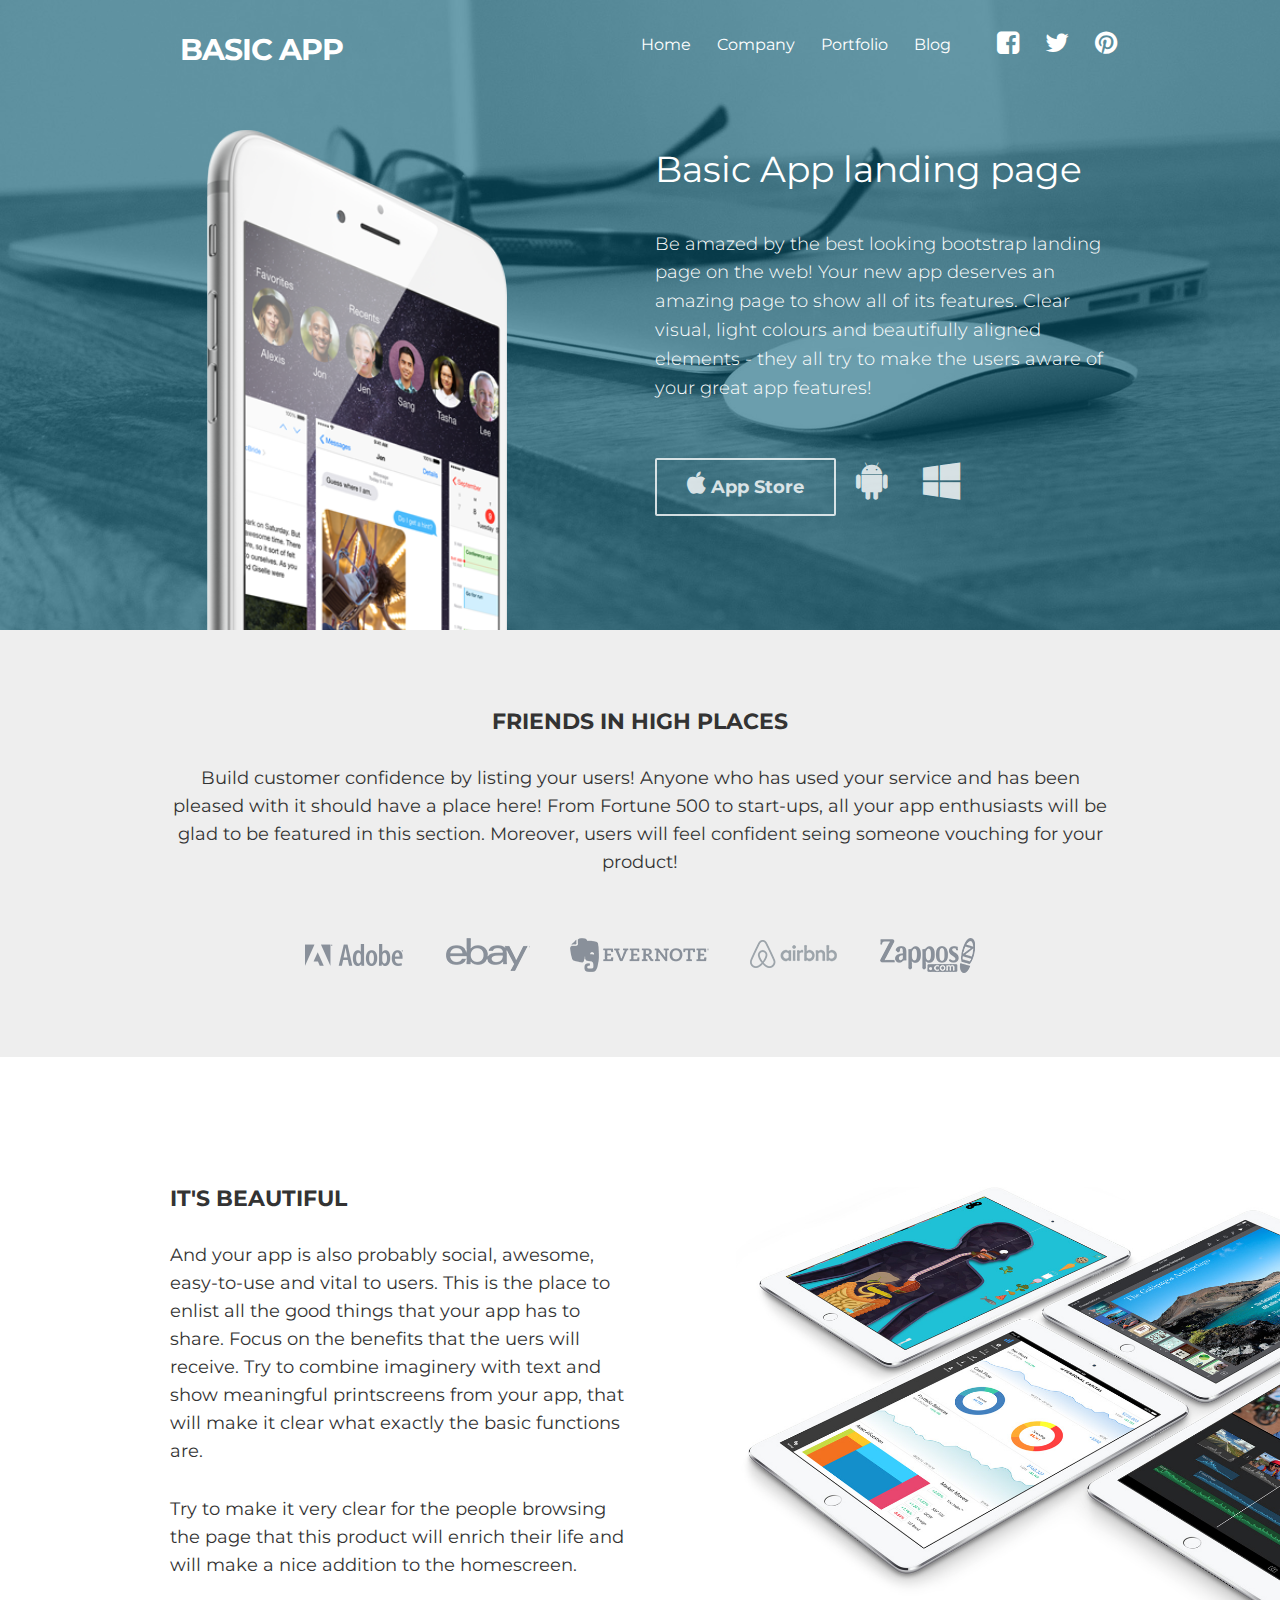
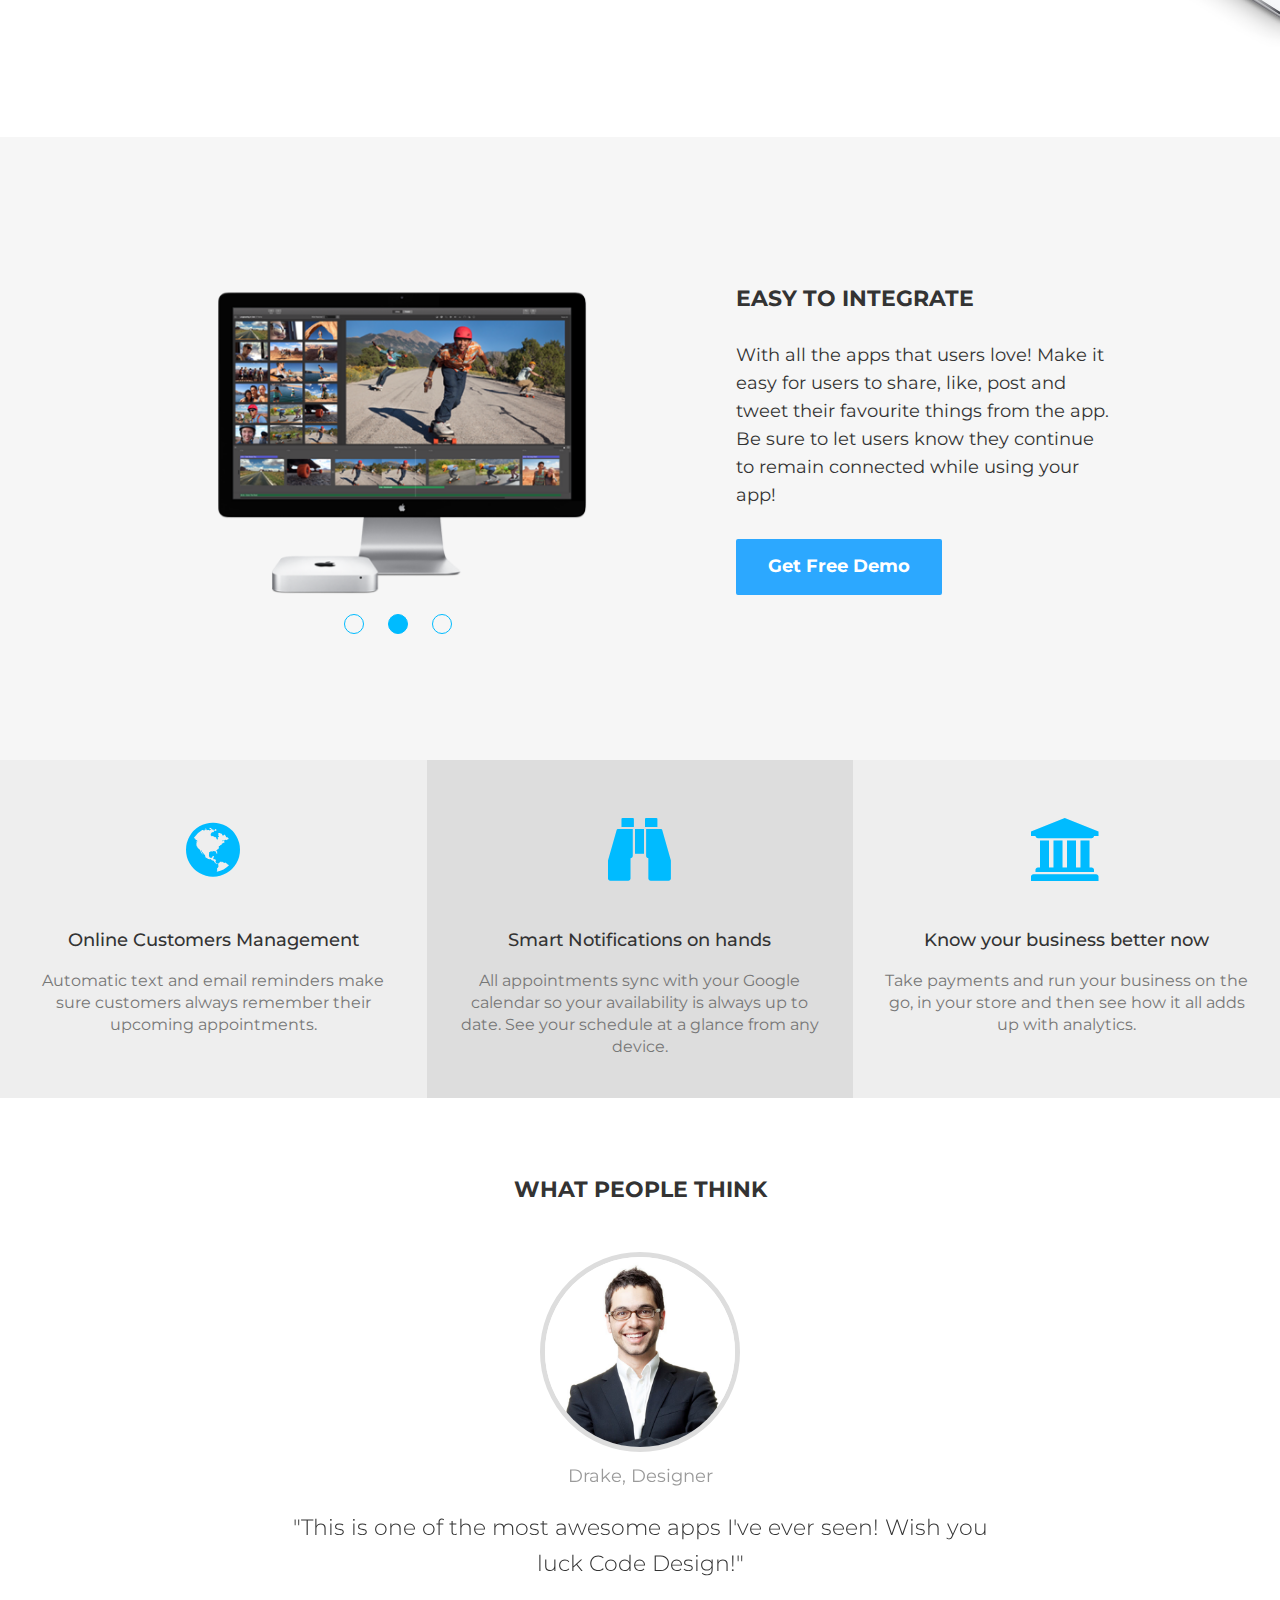
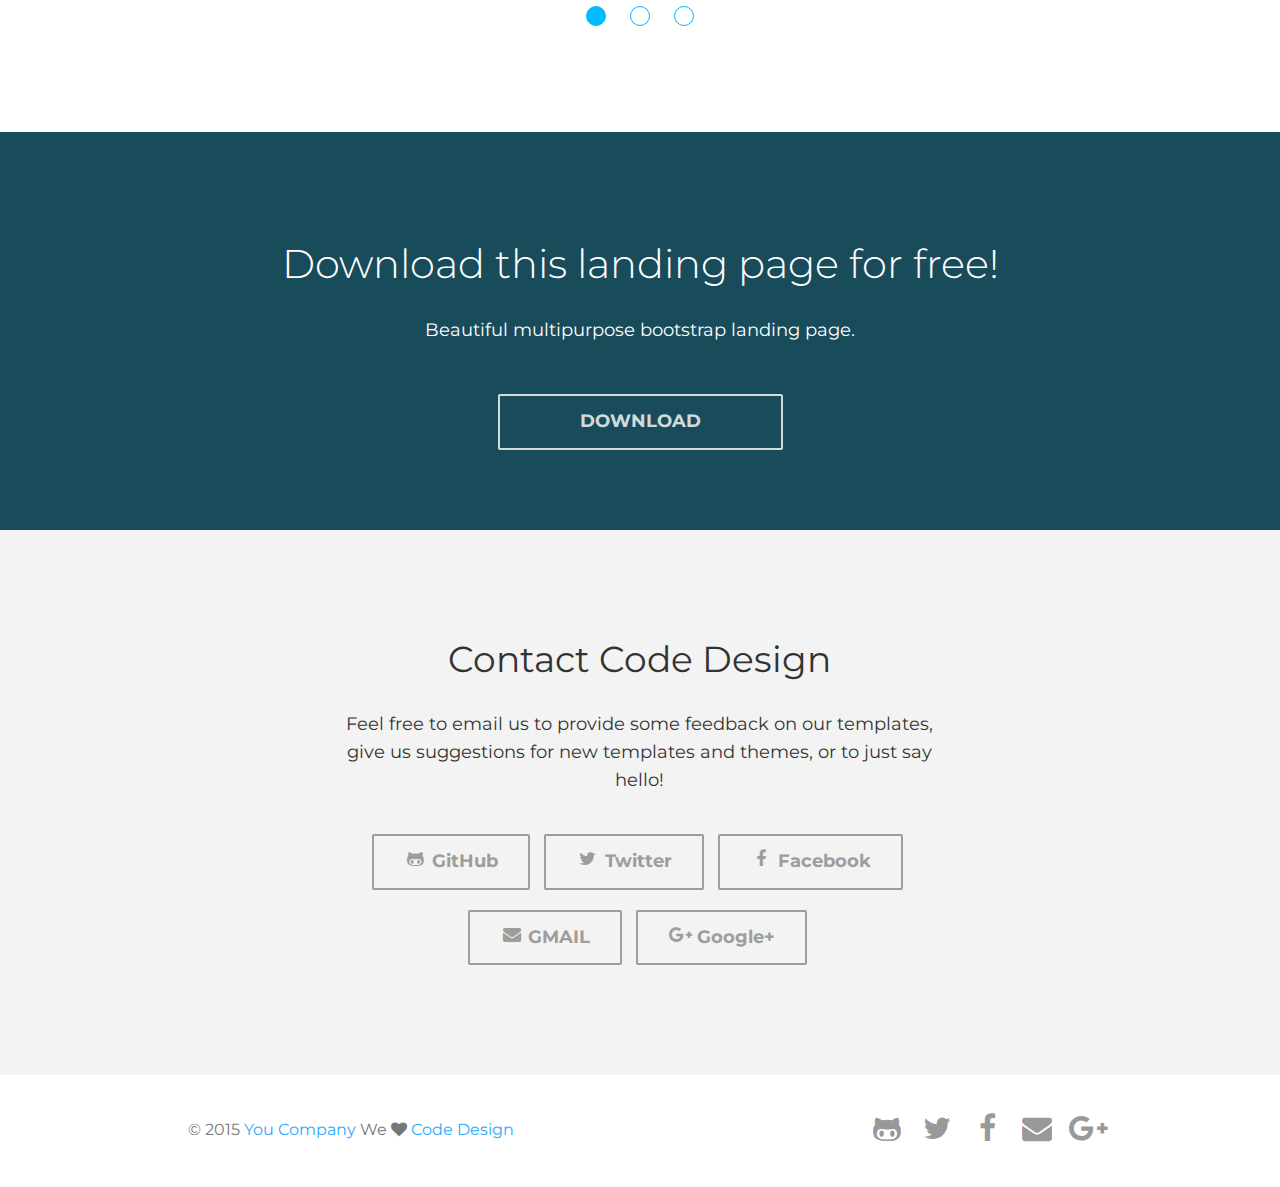
<file: blue-magic.html>
<!doctype html>
<html lang="en">
<head>
	<meta charset="utf-8" />
	<link rel="icon" type="image/png" href="img/favicon.ico">
	<meta http-equiv="X-UA-Compatible" content="IE=edge,chrome=1" />
	
	<title>Basic App Landing Page by Code/Design</title>

	<meta content='width=device-width, initial-scale=1.0, maximum-scale=1.0, user-scalable=0' name='viewport' />
    <meta name="viewport" content="width=device-width" />
    <link href="css/bootstrap.css" rel="stylesheet" />
    <link href="css/landing-page.css" rel="stylesheet"/>
    <link href="http://maxcdn.bootstrapcdn.com/font-awesome/4.2.0/css/font-awesome.min.css" rel="stylesheet">
</head>

<body class="landing-page">

<nav class="navbar navbar-transparent navbar-top" role="navigation">
    <div class="container">
    <!-- Brand and toggle get grouped for better mobile display -->
    <div class="navbar-header">
      <button id="menu-toggle" type="button" class="navbar-toggle" data-toggle="collapse" data-target="#example">
        <span class="sr-only">Toggle navigation</span>
        <span class="icon-bar bar1"></span>
        <span class="icon-bar bar2"></span>
        <span class="icon-bar bar3"></span>
      </button>
      <a href="http://codedesign.elkind.net/">
                   <div class="logo-container">
                        <div class="logo">
                            <!-- you logо img -->
                        </div>
                        <div class="brand">
                            BASIC APP
                        </div>
                    </div>
              </a>
    </div>

    <!-- Collect the nav links, forms, and other content for toggling -->
    <div class="collapse navbar-collapse" id="example" >
        <ul class="nav navbar-nav navbar-right">
            <li>
                <a href="#">
                    Home
                </a>
            </li>
            <li>
                <a href="#">
                    Company
                </a>
            </li>
            <li>
                <a href="#">
                    Portfolio
                </a>
            </li>
            <li>
                <a href="#">
                    Blog
                </a>
            </li>

            <li>
                <a href="#">
                    <i class="fa fa-facebook-square"></i>
                </a>
            </li>
            <li>
                <a href="#">
                    <i class="fa fa-twitter"></i>
                </a>
            </li>
            <li>
                <a href="#">
                    <i class="fa fa-pinterest"></i>
                </a>
            </li>
        </ul>
    </div><!-- /.navbar-collapse -->
  </div>
</nav>

    <div class="parallax filter-gradient blue" data-color="blue">
        <div class="parallax-background">
            <img src="img/landing-page-1/bg.jpg">
        </div>  
        <div class= "container"> 
            <div class="row">
                <div class="col-sm-5 hidden-xs">
                    <div class="parallax-image">
                        <img src="img/landing-page-1/iphone.png"/>
                    </div>
                </div>
                <div class="col-sm-6 col-xs-offset-1">
                    <div class="description">
                        <h2>Basic App landing page</h2>
                        <br>
                        <h5>Be amazed by the best looking bootstrap landing page on the web! Your new app deserves an amazing page to show all of its features. Clear visual, light colours and beautifully aligned elements - they all try to make the users aware of your great app features!</h5>
                    </div>
                    <div class="buttons">
                        <a href="http://codedesign.elkind.net/themes/bootstrap-theme-basic-app/">
                            <button class="btn btn-neutral btn-lg">
                                <i class="fa fa-lg fa-apple"></i> App Store
                            </button>
                        </a>
                        <a href="http://codedesign.elkind.net/themes/bootstrap-theme-basic-app/">
                            <button class="btn btn-simple btn-neutral">
                                <i class="fa fa-lg fa-android"></i>
                            </button>
                        </a>
                        <a href="http://codedesign.elkind.net/themes/bootstrap-theme-basic-app/">
                            <button class="btn btn-simple btn-neutral">
                                <i class="fa fa-lg fa-windows"></i>
                            </button>
                        </a>
                    </div>
                </div>
            </div>
        </div>
    </div>

    <div class="section section-gray section-clients">
        <div class="container text-center">
            <h4 class="header-text">Friends in high places</h4>
            <p>
              Build customer confidence by listing your users! Anyone who has used your service and has been pleased with it should have a place here! From Fortune 500 to start-ups, all your app enthusiasts will be glad to be featured in this section. Moreover, users will feel confident seing someone vouching for your product!<br>
            </p>
            <div class="logos">
                <ul class="list-unstyled">
                    <li><img src="img/landing-page-1/adobe.png"/></li>
                    <li><img src="img/landing-page-1/ebay.png"/></li>
                    <li><img src="img/landing-page-1/evernote.png"/></li>
                    <li><img src="img/landing-page-1/airbnb.png"/></li>
                    <li><img src="img/landing-page-1/zappos.png"/></li>
                </ul>
            </div>
        </div>
    </div>
    
    <div class="section section-presentation">
        <div class="container">
            <div class="row">
                <div class="col-md-6">
                    <div class="description">
                            <h4 class="header-text">It's beautiful</h4>
                            <p>And your app is also probably social, awesome, easy-to-use and vital to users. This is the place to enlist all the good things that your app has to share. Focus on the benefits that the uers will receive. Try to combine imaginery with text and show meaningful printscreens from your app, that will make it clear what exactly the basic functions are. </p>
                            <p>Try to make it very clear for the people browsing the page that this product will enrich their life and will make a nice addition to the homescreen. <p>
                    </div>
                </div>
                <div class="col-md-5 col-md-offset-1 hidden-xs">
                    <img src="img/landing-page-1/mac2.jpg"/>
                </div>
            </div>
        </div>
    </div> 
    
    <div class="section section-demo">
        <div class="container">
            <div class="row">
                <div class="col-md-6">
                    <div id="description-carousel" class="carousel fade" data-ride="carousel">                                
                        <div class="carousel-inner">
                            <div class="item">
                                <img src="img/examples/home_3.png" alt="">
                            </div>
                            <div class="item active">
                                <img src="img/examples/home_2.png" alt="">
                            </div>
                            <div class="item">
                                <img src="img/examples/home_1.png" alt="">
                            </div>
                        </div>
                                
                        <ol class="carousel-indicators carousel-indicators-blue">
                            <li data-target="#description-carousel" data-slide-to="0" class=""></li>
                            <li data-target="#description-carousel" data-slide-to="1" class="active"></li>
                            <li data-target="#description-carousel" data-slide-to="2" class=""></li>
                        </ol>
                    </div>
                </div>
                <div class="col-md-5 col-md-offset-1">
                    <h4 class="header-text">Easy to integrate</h4>
                    <p>
                        With all the apps that users love! Make it easy for users to share, like, post and tweet their favourite things from the app. Be sure to let users know they continue to remain connected while using your app!
                    </p>
                    <a href="codedesign.elkind.net/themes/bootstrap-theme-basic-app/" id="Demo" class="btn btn-lg btn-info btn-fill" data-button="info">Get Free Demo</a>
                </div>
            </div>
        </div>
    </div>

<div class="section section-features section-no-padding">
    <div class="container-fluid">
        <div class="row">
            <div class="col-md-4 grayblock2">
                <div class="card card-blue">
                    <div class="icon">
                        <i class="fa fa-globe"></i>
                    </div>
                    <div class="text">
                        <h4>Online Customers Management</h4>
                        <p>Automatic text and email reminders make sure customers always remember their upcoming appointments.</p>
                    </div>
                </div>
            </div>
            <div class="col-md-4 grayblock">
                <div class="card card-blue">
                    <div class="icon">
                        <i class="fa fa-binoculars"></i>
                    </div>
                    <h4>Smart Notifications on hands</h4>
                    <p>All appointments sync with your Google calendar so your availability is always up to date. See your schedule at a glance from any device.</p>
                </div>
            </div>
            <div class="col-md-4 grayblock2">
                <div class="card card-blue">
                    <div class="icon">
                        <i class="fa fa-university"></i>
                    </div>
                    <h4>Know your business better now</h4>
                    <p>Take payments and run your business on the go, in your store and then see how it all adds up with analytics.</p>
                </div>
            </div>
        </div>
    </div>
</div>
    
    <div class="section section-testimonial">
        <div class="container">
                <h4 class="header-text text-center">What people think</h4>
                <div id="carousel-example-generic" class="carousel fade" data-ride="carousel">
                  <!-- Wrapper for slides -->
                    <div class="carousel-inner" role="listbox">
                        <div class="item">
                            <div class="mask">
                                <img src="img/faces/face-4.jpg">
                            </div>
                            <div class="carousel-testimonial-caption">
                                    <p>Jay Z, Producer</p>
                                    <h3>"I absolutely love your app! It's truly amazing and looks awesome!"</h3>
                                    
                            </div>
                        </div>
                        <div class="item active">
                            <div class="mask">
                                <img src="img/faces/face-3.jpg">
                            </div>
                            <div class="carousel-testimonial-caption">
                                    <p>Drake, Designer</p>
                                    <h3>"This is one of the most awesome apps I've ever seen! Wish you luck Code Design!"</h3>
                                   
                            </div>
                        </div>
                        <div class="item">
                            <div class="mask">
                                <img src="img/faces/face-2.jpg">
                            </div>
                            <div class="carousel-testimonial-caption">
                                    <p>Jack Ross, Musician</p>
                                    <h3>"Loving this! Just picked it up the other day. Thank you for the work you put into this."</h3>
                                   
                            </div>
                        </div>
                    </div>
                     <ol class="carousel-indicators carousel-indicators-blue">
                        <li data-target="#carousel-example-generic" data-slide-to="0" class="active"></li>
                        <li data-target="#carousel-example-generic" data-slide-to="1"></li>
                        <li data-target="#carousel-example-generic" data-slide-to="2"></li>
                    </ol>
                </div>
        
        </div>
    </div>

       <div class="section section-no-padding">
        <div class="full-background filter-gradient blue" style="background-image:url('img/landing-page-1/bg1.jpg')">
            <div class="info">
                <h1>Download this landing page for free!</h1>
                <p>Beautiful multipurpose bootstrap landing page.</p> 
                <a href="codedesign.elkind.net/themes/bootstrap-theme-basic-app/" class="btn btn-neutral btn-lg">DOWNLOAD</a>
            </div>
        </div>
    </div>

<div class="section section-contact">
    <div class="container text-center">
        <div class="row">
            <div class="col-lg-8 col-lg-offset-2">
                <h2>Contact Code Design</h2>
                <p>Feel free to email us to provide some feedback on our templates, give us suggestions for new templates and themes, or to just say hello!</p>
                <ul class="list-inline banner-social-buttons">
                    <li>
                        <a href="https://github.com/elkindnet" class="btn btn-default btn-lg"><i class="fa fa-github-alt fa-fw"></i> <span class="network-name">GitHub</span></a>
                    </li>
                    <li>
                        <a href="https://twitter.com/jenyelkind" class="btn btn-default btn-lg"><i class="fa fa-twitter fa-fw"></i> <span class="network-name">Twitter</span></a>
                    </li>
                    <li>
                        <a href="https://www.facebook.com/jenyelkind" class="btn btn-default btn-lg"><i class="fa fa-facebook fa-fw"></i> <span class="network-name">Facebook</span></a>
                    </li>
                    <li>
                        <a href="mailto:elkind@elkind.net" class="btn btn-default btn-lg"><i class="fa fa-envelope fa-fw"></i> <span class="network-name">GMAIL</span></a>
                    </li>
                    <li>
                        <a href="https://plus.google.com/+JenyElkind/" class="btn btn-default btn-lg"><i class="fa fa-google-plus fa-fw"></i> <span class="network-name">Google+</span></a>
                    </li>
                </ul>
            </div>
        </div>
    </div>
</div>
    
    <footer class="footer">
        <div class="container">
            <nav class="pull-left copyright">
                &copy; 2015 <a href="http://codedesign.elkind.net/">You Company</a> We <i class="fa fa-heart"></i> <a href="http://codedesign.elkind.net">Code Design</a>
            </nav>
            <div class="social-area pull-right">
                <a href="https://github.com/elkindnet" class="btn btn-social btn-simple"><i class="fa fa-github-alt fa-fw"></i> <span class="network-name"></span></a>
                <a href="https://twitter.com/jenyelkind" class="btn btn-social btn-simple"><i class="fa fa-twitter fa-fw"></i> <span class="network-name"></span></a>
                <a href="https://www.facebook.com/jenyelkind" class="btn btn-social btn-simple"><i class="fa fa-facebook fa-fw"></i> <span class="network-name"></span></a>
                <a href="mailto:elkind@elkind.net" class="btn btn-social btn-simple"><i class="fa fa-envelope fa-fw"></i> <span class="network-name"></span></a>
                <a href="https://plus.google.com/+JenyElkind/" class="btn btn-social btn-simple"><i class="fa fa-google-plus fa-fw"></i> <span class="network-name"></span></a>
            </div>
        </div>
        </footer>
</body>
    <script src="js/jquery-1.10.2.js" type="text/javascript"></script>
	<script src="js/jquery-ui-1.10.4.custom.min.js" type="text/javascript"></script>

	<script src="js/bootstrap.js" type="text/javascript"></script>

     <script type="text/javascript">
        var big_image;
        $().ready(function(){
            responsive = $(window).width();
            
            // $(window).on('scroll', gsdk.checkScrollForTransparentNavbar);
            
            if (responsive >= 768){
                big_image = $('.parallax-background').find('img');
                console.log(big_image);
                $(window).on('scroll',function(){           
                    parallax();
                });
            }
            
        });
        
       var parallax = function() {
            var current_scroll = $(this).scrollTop();
            
            oVal = ($(window).scrollTop() / 3); 
            big_image.css('top',oVal);
        };
    </script>
	<script src="js/SmoothScroll.js"></script>
</html>
</file>
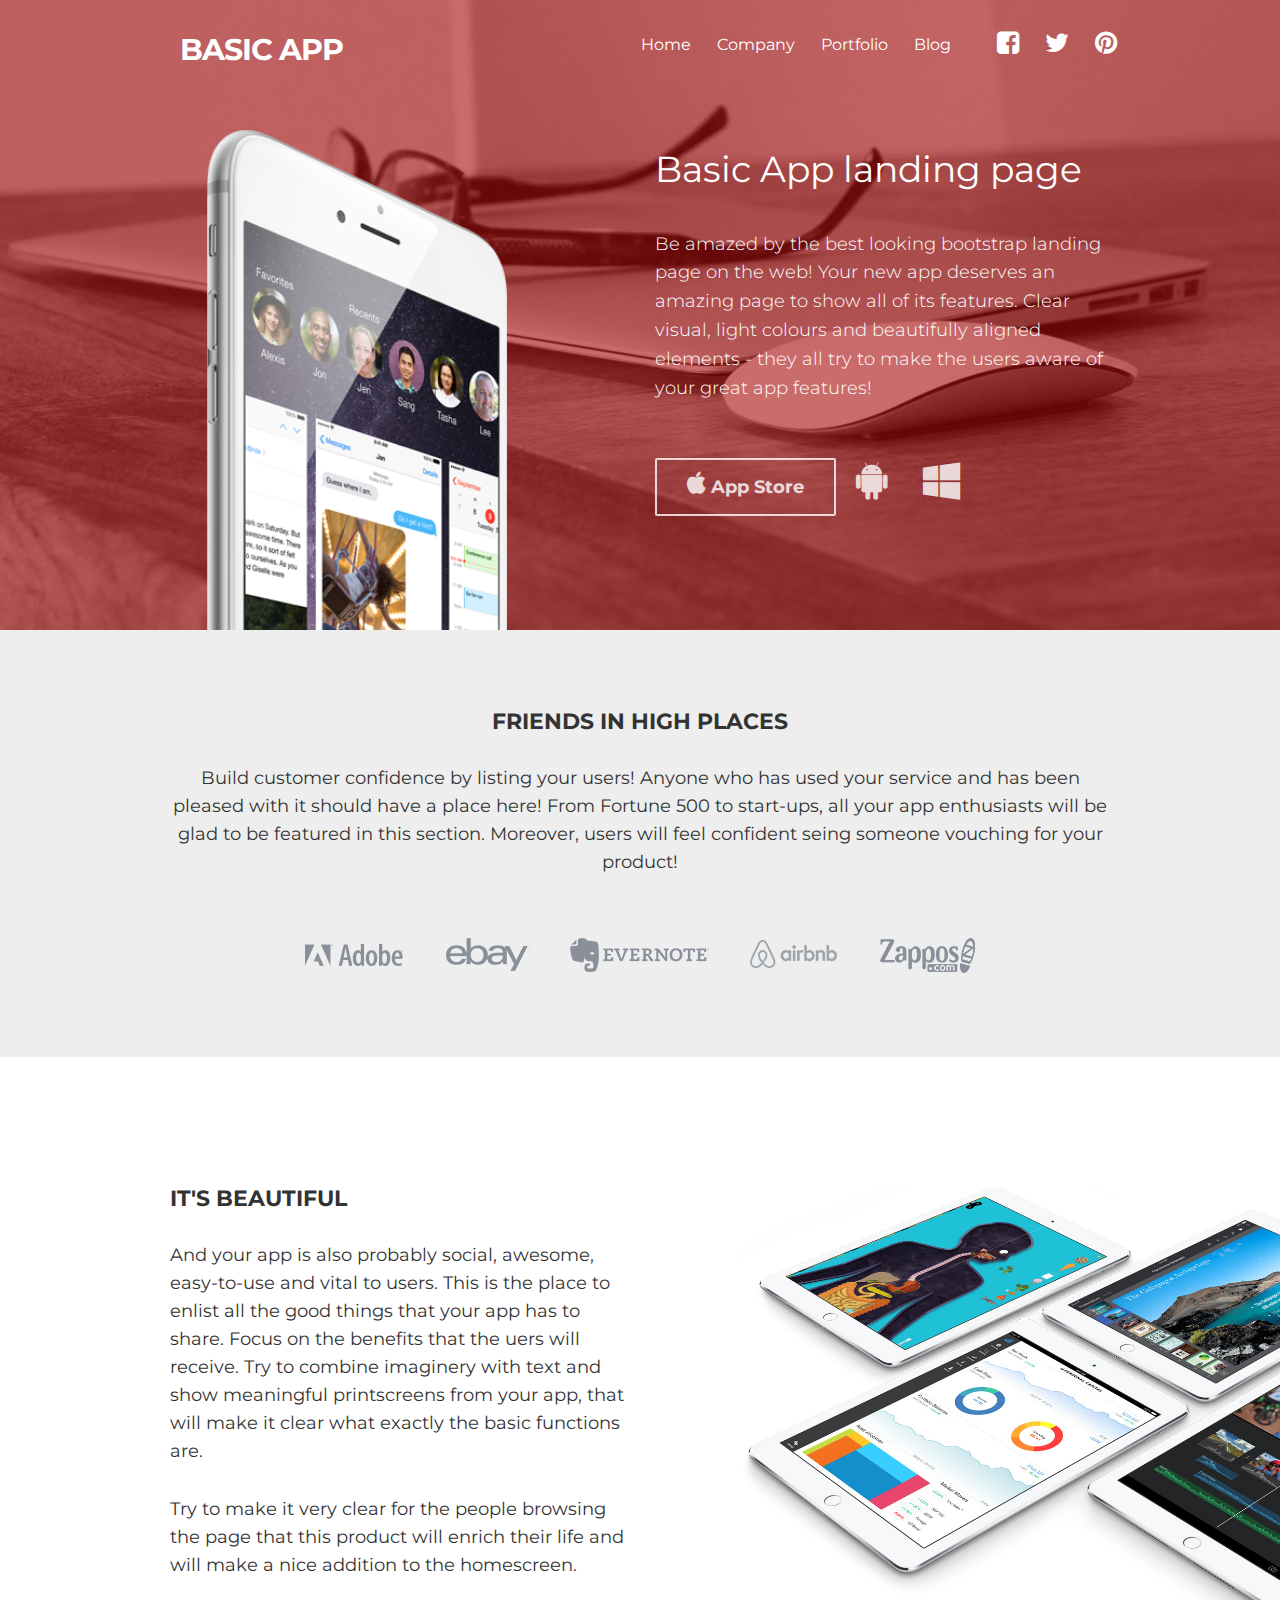
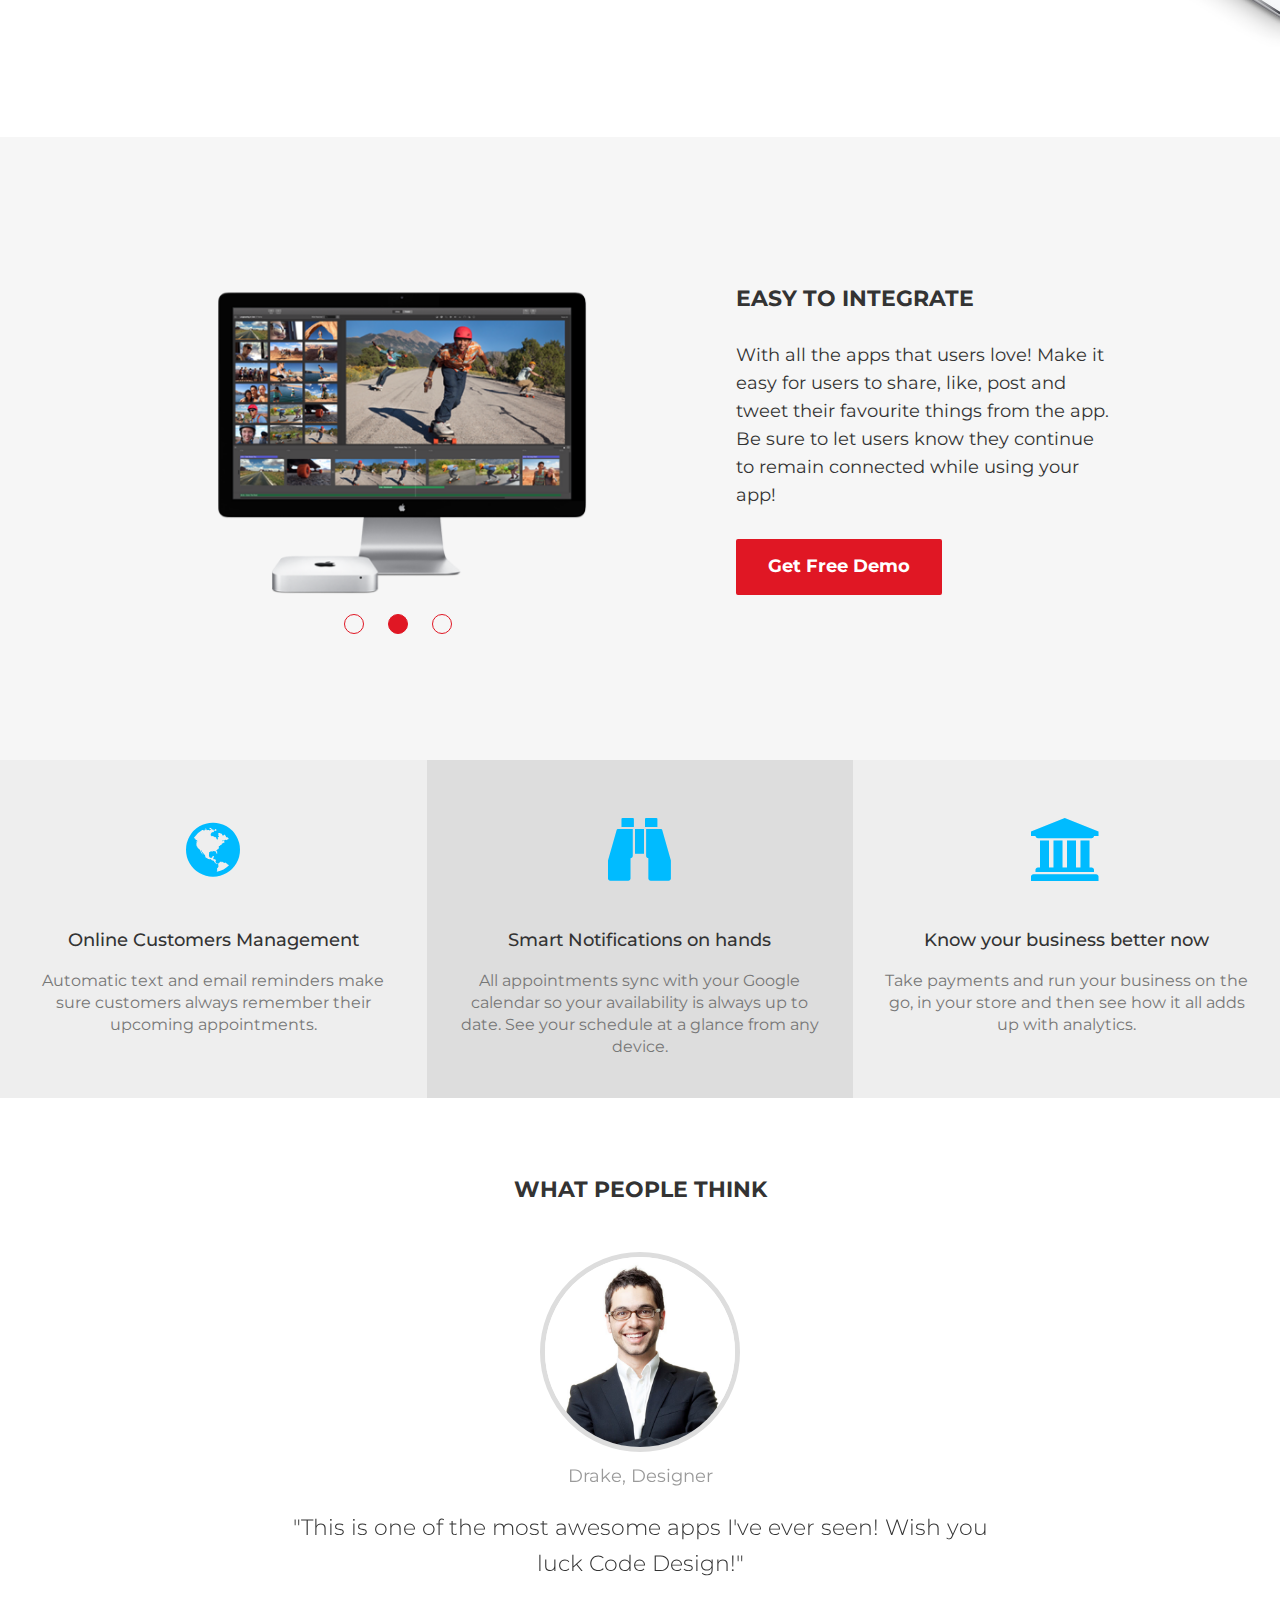
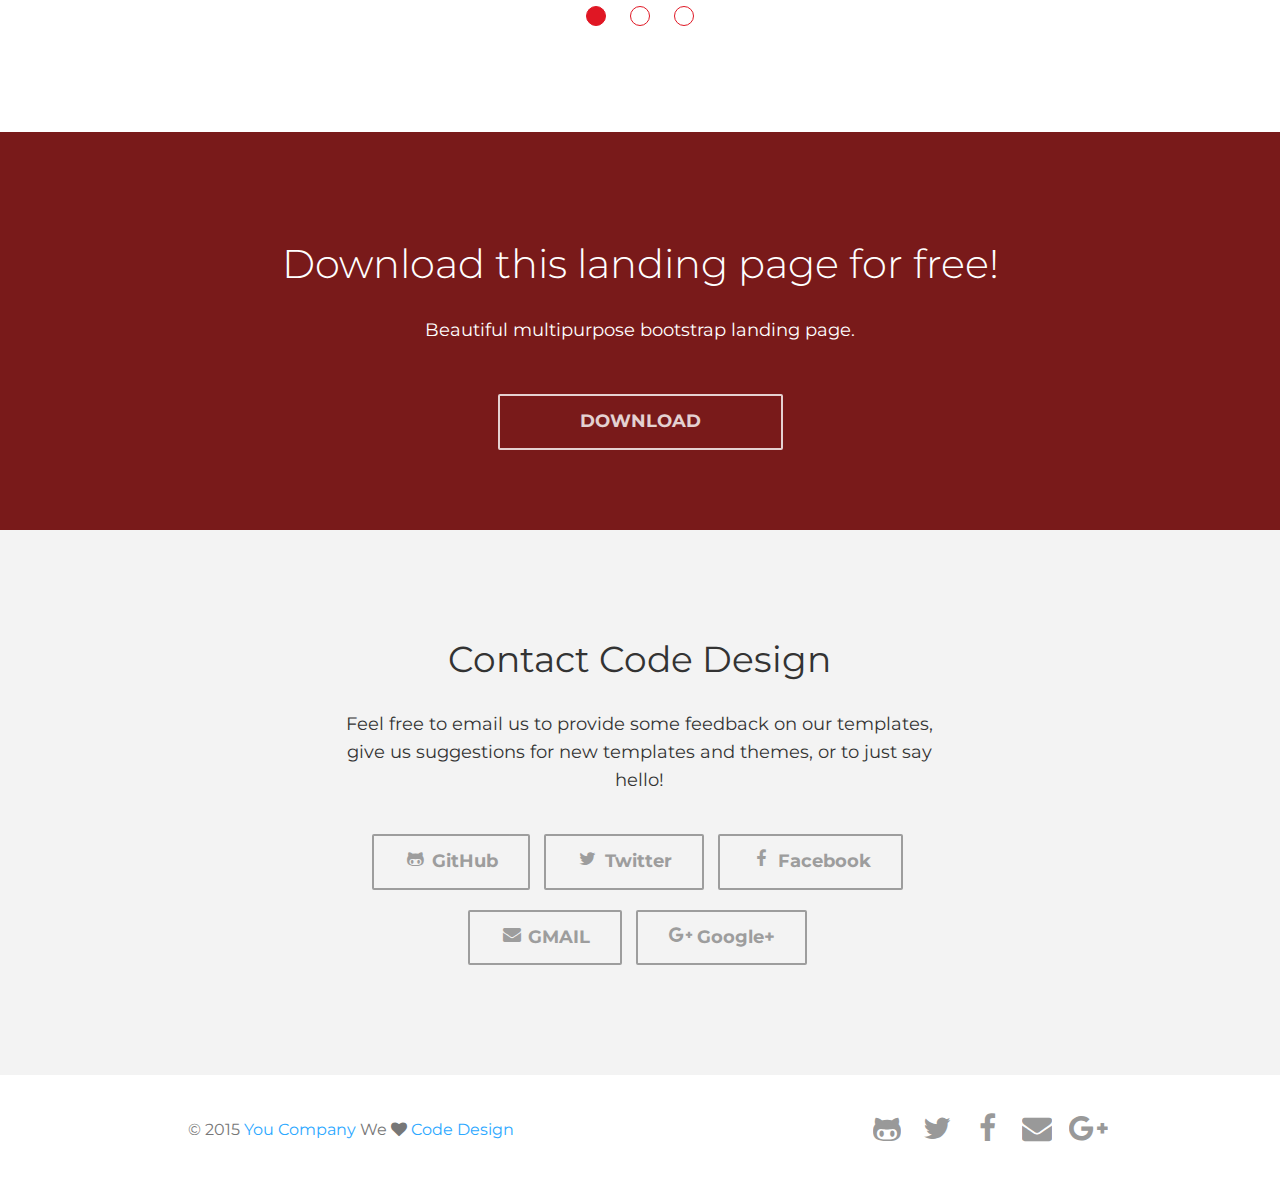
<file: cherry-red.html>
<!doctype html>
<html lang="en">
<head>
	<meta charset="utf-8" />
	<link rel="icon" type="image/png" href="img/favicon.ico">
	<meta http-equiv="X-UA-Compatible" content="IE=edge,chrome=1" />
	
	<title>Basic App Landing Page by Code/Design</title>

	<meta content='width=device-width, initial-scale=1.0, maximum-scale=1.0, user-scalable=0' name='viewport' />
    <meta name="viewport" content="width=device-width" />
    <link href="css/bootstrap.css" rel="stylesheet" />
    <link href="css/landing-page.css" rel="stylesheet"/>
    <link href="http://maxcdn.bootstrapcdn.com/font-awesome/4.2.0/css/font-awesome.min.css" rel="stylesheet">
</head>

<body class="landing-page">

<nav class="navbar navbar-transparent navbar-top" role="navigation">
    <div class="container">
    <!-- Brand and toggle get grouped for better mobile display -->
    <div class="navbar-header">
      <button id="menu-toggle" type="button" class="navbar-toggle" data-toggle="collapse" data-target="#example">
        <span class="sr-only">Toggle navigation</span>
        <span class="icon-bar bar1"></span>
        <span class="icon-bar bar2"></span>
        <span class="icon-bar bar3"></span>
      </button>
      <a href="http://codedesign.elkind.net/">
                   <div class="logo-container">
                        <div class="logo">
                            <!-- you logо img -->
                        </div>
                        <div class="brand">
                            BASIC APP
                        </div>
                    </div>
              </a>
    </div>

    <!-- Collect the nav links, forms, and other content for toggling -->
    <div class="collapse navbar-collapse" id="example" >
        <ul class="nav navbar-nav navbar-right">

            <li>
                <a href="#">
                    Home
                </a>
            </li>
            <li>
                <a href="#">
                    Company
                </a>
            </li>
            <li>
                <a href="#">
                    Portfolio
                </a>
            </li>
            <li>
                <a href="#">
                    Blog
                </a>
            </li>

            <li>
                <a href="#">
                    <i class="fa fa-facebook-square"></i>
                </a>
            </li>
            <li>
                <a href="#">
                    <i class="fa fa-twitter"></i>
                </a>
            </li>
            <li>
                <a href="#">
                    <i class="fa fa-pinterest"></i>
                </a>
            </li>
        </ul>
    </div><!-- /.navbar-collapse -->
  </div>
</nav>

    <div class="parallax filter-gradient red" data-color="red">
        <div class="parallax-background">
            <img src="img/landing-page-1/bg.jpg">
        </div>  
        <div class= "container"> 
            <div class="row">
                <div class="col-sm-5 hidden-xs">
                    <div class="parallax-image">
                        <img src="img/landing-page-1/iphone.png"/>
                    </div>
                </div>
                <div class="col-sm-6 col-xs-offset-1">
                    <div class="description">
                        <h2>Basic App landing page</h2>
                        <br>
                        <h5>Be amazed by the best looking bootstrap landing page on the web! Your new app deserves an amazing page to show all of its features. Clear visual, light colours and beautifully aligned elements - they all try to make the users aware of your great app features!</h5>
                    </div>
                    <div class="buttons">
                        <a href="http://codedesign.elkind.net/themes/bootstrap-theme-basic-app/">
                            <button class="btn btn-neutral btn-lg">
                                <i class="fa fa-lg fa-apple"></i> App Store
                            </button>
                        </a>
                        <a href="http://codedesign.elkind.net/themes/bootstrap-theme-basic-app/">
                            <button class="btn btn-simple btn-neutral">
                                <i class="fa fa-lg fa-android"></i>
                            </button>
                        </a>
                        <a href="http://codedesign.elkind.net/themes/bootstrap-theme-basic-app/">
                            <button class="btn btn-simple btn-neutral">
                                <i class="fa fa-lg fa-windows"></i>
                            </button>
                        </a>
                    </div>
                </div>
            </div>
        </div>
    </div>

    <div class="section section-gray section-clients">
        <div class="container text-center">
            <h4 class="header-text">Friends in high places</h4>
            <p>
              Build customer confidence by listing your users! Anyone who has used your service and has been pleased with it should have a place here! From Fortune 500 to start-ups, all your app enthusiasts will be glad to be featured in this section. Moreover, users will feel confident seing someone vouching for your product!<br>
            </p>
            <div class="logos">
                <ul class="list-unstyled">
                    <li><img src="img/landing-page-1/adobe.png"/></li>
                    <li><img src="img/landing-page-1/ebay.png"/></li>
                    <li><img src="img/landing-page-1/evernote.png"/></li>
                    <li><img src="img/landing-page-1/airbnb.png"/></li>
                    <li><img src="img/landing-page-1/zappos.png"/></li>
                </ul>
            </div>
        </div>
    </div>
    
    <div class="section section-presentation">
        <div class="container">
            <div class="row">
                <div class="col-md-6">
                    <div class="description">
                            <h4 class="header-text">It's beautiful</h4>
                            <p>And your app is also probably social, awesome, easy-to-use and vital to users. This is the place to enlist all the good things that your app has to share. Focus on the benefits that the uers will receive. Try to combine imaginery with text and show meaningful printscreens from your app, that will make it clear what exactly the basic functions are. </p>
                            <p>Try to make it very clear for the people browsing the page that this product will enrich their life and will make a nice addition to the homescreen. <p>
                    </div>
                </div>
                <div class="col-md-5 col-md-offset-1 hidden-xs">
                    <img src="img/landing-page-1/mac2.jpg"/>
                </div>
            </div>
        </div>
    </div> 
    
    <div class="section section-demo">
        <div class="container">
            <div class="row">
                <div class="col-md-6">
                    <div id="description-carousel" class="carousel fade" data-ride="carousel">                                
                        <div class="carousel-inner">
                            <div class="item">
                                <img src="img/examples/home_3.png" alt="">
                            </div>
                            <div class="item active">
                                <img src="img/examples/home_2.png" alt="">
                            </div>
                            <div class="item">
                                <img src="img/examples/home_1.png" alt="">
                            </div>
                        </div>
                                
                        <ol class="carousel-indicators carousel-indicators-red">
                            <li data-target="#description-carousel" data-slide-to="0" class=""></li>
                            <li data-target="#description-carousel" data-slide-to="1" class="active"></li>
                            <li data-target="#description-carousel" data-slide-to="2" class=""></li>
                        </ol>
                    </div>
                </div>
                <div class="col-md-5 col-md-offset-1">
                    <h4 class="header-text">Easy to integrate</h4>
                    <p>
                        With all the apps that users love! Make it easy for users to share, like, post and tweet their favourite things from the app. Be sure to let users know they continue to remain connected while using your app!
                    </p>
                    <a href="http://codedesign.elkind.net/themes/bootstrap-theme-basic-app/" id="Demo" class="btn btn-lg btn-danger btn-fill" data-button="danger">Get Free Demo</a>
                </div>
            </div>
        </div>
    </div>

<div class="section section-features section-no-padding">
    <div class="container-fluid">
        <div class="row">
            <div class="col-md-4 grayblock2">
                <div class="card card-blue">
                    <div class="icon">
                        <i class="fa fa-globe"></i>
                    </div>
                    <div class="text">
                        <h4>Online Customers Management</h4>
                        <p>Automatic text and email reminders make sure customers always remember their upcoming appointments.</p>
                    </div>
                </div>
            </div>
            <div class="col-md-4 grayblock">
                <div class="card card-blue">
                    <div class="icon">
                        <i class="fa fa-binoculars"></i>
                    </div>
                    <h4>Smart Notifications on hands</h4>
                    <p>All appointments sync with your Google calendar so your availability is always up to date. See your schedule at a glance from any device.</p>
                </div>
            </div>
            <div class="col-md-4 grayblock2">
                <div class="card card-blue">
                    <div class="icon">
                        <i class="fa fa-university"></i>
                    </div>
                    <h4>Know your business better now</h4>
                    <p>Take payments and run your business on the go, in your store and then see how it all adds up with analytics.</p>
                </div>
            </div>
        </div>
    </div>
</div>
    
    <div class="section section-testimonial">
        <div class="container">
                <h4 class="header-text text-center">What people think</h4>
                <div id="carousel-example-generic" class="carousel fade" data-ride="carousel">
                  <!-- Wrapper for slides -->
                    <div class="carousel-inner" role="listbox">
                        <div class="item">
                            <div class="mask">
                                <img src="img/faces/face-4.jpg">
                            </div>
                            <div class="carousel-testimonial-caption">
                                    <p>Jay Z, Producer</p>
                                    <h3>"I absolutely love your app! It's truly amazing and looks awesome!"</h3>
                                    
                            </div>
                        </div>
                        <div class="item active">
                            <div class="mask">
                                <img src="img/faces/face-3.jpg">
                            </div>
                            <div class="carousel-testimonial-caption">
                                    <p>Drake, Designer</p>
                                    <h3>"This is one of the most awesome apps I've ever seen! Wish you luck Code Design!"</h3>
                                   
                            </div>
                        </div>
                        <div class="item">
                            <div class="mask">
                                <img src="img/faces/face-2.jpg">
                            </div>
                            <div class="carousel-testimonial-caption">
                                    <p>Jack Ross, Musician</p>
                                    <h3>"Loving this! Just picked it up the other day. Thank you for the work you put into this."</h3>
                                   
                            </div>
                        </div>
                    </div>
                     <ol class="carousel-indicators carousel-indicators-red">
                        <li data-target="#carousel-example-generic" data-slide-to="0" class="active"></li>
                        <li data-target="#carousel-example-generic" data-slide-to="1"></li>
                        <li data-target="#carousel-example-generic" data-slide-to="2"></li>
                    </ol>
                </div>
        
        </div>
    </div>

       <div class="section section-no-padding">
        <div class="full-background filter-gradient red" style="background-image:url('img/landing-page-1/bg1.jpg')">
            <div class="info">
                <h1>Download this landing page for free!</h1>
                <p>Beautiful multipurpose bootstrap landing page.</p> 
                <a href="http://codedesign.elkind.net/themes/bootstrap-theme-basic-app/" class="btn btn-neutral btn-lg">DOWNLOAD</a>
            </div>
        </div>
    </div>

<div class="section section-contact">
    <div class="container text-center">
        <div class="row">
            <div class="col-lg-8 col-lg-offset-2">
                <h2>Contact Code Design</h2>
                <p>Feel free to email us to provide some feedback on our templates, give us suggestions for new templates and themes, or to just say hello!</p>
                <ul class="list-inline banner-social-buttons">
                    <li>
                        <a href="https://github.com/elkindnet" class="btn btn-default btn-lg"><i class="fa fa-github-alt fa-fw"></i> <span class="network-name">GitHub</span></a>
                    </li>
                    <li>
                        <a href="https://twitter.com/jenyelkind" class="btn btn-default btn-lg"><i class="fa fa-twitter fa-fw"></i> <span class="network-name">Twitter</span></a>
                    </li>
                    <li>
                        <a href="https://www.facebook.com/jenyelkind" class="btn btn-default btn-lg"><i class="fa fa-facebook fa-fw"></i> <span class="network-name">Facebook</span></a>
                    </li>
                    <li>
                        <a href="mailto:elkind@elkind.net" class="btn btn-default btn-lg"><i class="fa fa-envelope fa-fw"></i> <span class="network-name">GMAIL</span></a>
                    </li>
                    <li>
                        <a href="https://plus.google.com/+JenyElkind/" class="btn btn-default btn-lg"><i class="fa fa-google-plus fa-fw"></i> <span class="network-name">Google+</span></a>
                    </li>
                </ul>
            </div>
        </div>
    </div>
</div>
    
    <footer class="footer">
        <div class="container">
            <nav class="pull-left copyright">
                &copy; 2015 <a href="http://codedesign.elkind.net/">You Company</a> We <i class="fa fa-heart"></i> <a href="http://codedesign.elkind.net">Code Design</a>
            </nav>
            <div class="social-area pull-right">
                <a href="https://github.com/elkindnet" class="btn btn-social btn-simple"><i class="fa fa-github-alt fa-fw"></i> <span class="network-name"></span></a>
                <a href="https://twitter.com/jenyelkind" class="btn btn-social btn-simple"><i class="fa fa-twitter fa-fw"></i> <span class="network-name"></span></a>
                <a href="https://www.facebook.com/jenyelkind" class="btn btn-social btn-simple"><i class="fa fa-facebook fa-fw"></i> <span class="network-name"></span></a>
                <a href="mailto:elkind@elkind.net" class="btn btn-social btn-simple"><i class="fa fa-envelope fa-fw"></i> <span class="network-name"></span></a>
                <a href="https://plus.google.com/+JenyElkind/" class="btn btn-social btn-simple"><i class="fa fa-google-plus fa-fw"></i> <span class="network-name"></span></a>
            </div>
        </div>
        </footer>
</body>
    <script src="js/jquery-1.10.2.js" type="text/javascript"></script>
	<script src="js/jquery-ui-1.10.4.custom.min.js" type="text/javascript"></script>

	<script src="js/bootstrap.js" type="text/javascript"></script>

     <script type="text/javascript">
        var big_image;
        $().ready(function(){
            responsive = $(window).width();
            
            // $(window).on('scroll', gsdk.checkScrollForTransparentNavbar);
            
            if (responsive >= 768){
                big_image = $('.parallax-background').find('img');
                console.log(big_image);
                $(window).on('scroll',function(){           
                    parallax();
                });
            }
            
        });
        
       var parallax = function() {
            var current_scroll = $(this).scrollTop();
            
            oVal = ($(window).scrollTop() / 3); 
            big_image.css('top',oVal);
        };
    </script>
	<script src="js/SmoothScroll.js"></script>
</html>
</file>
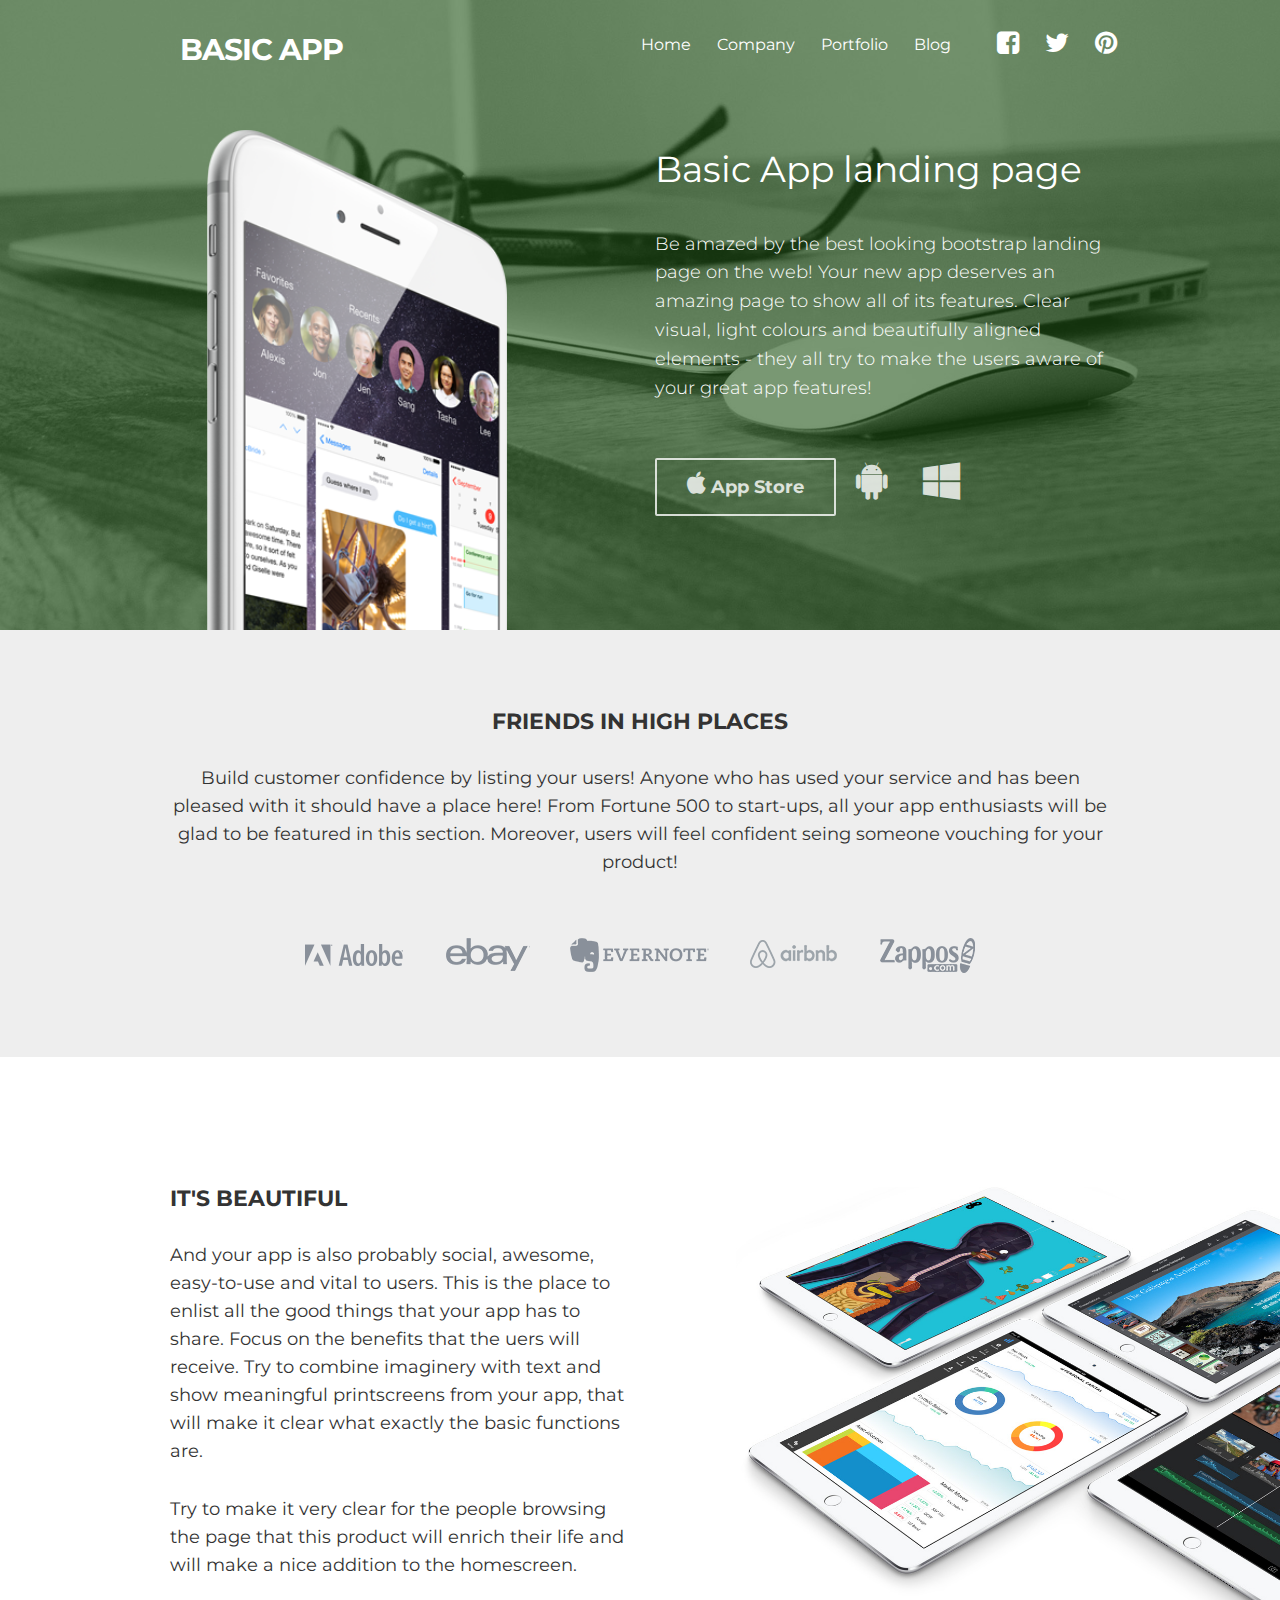
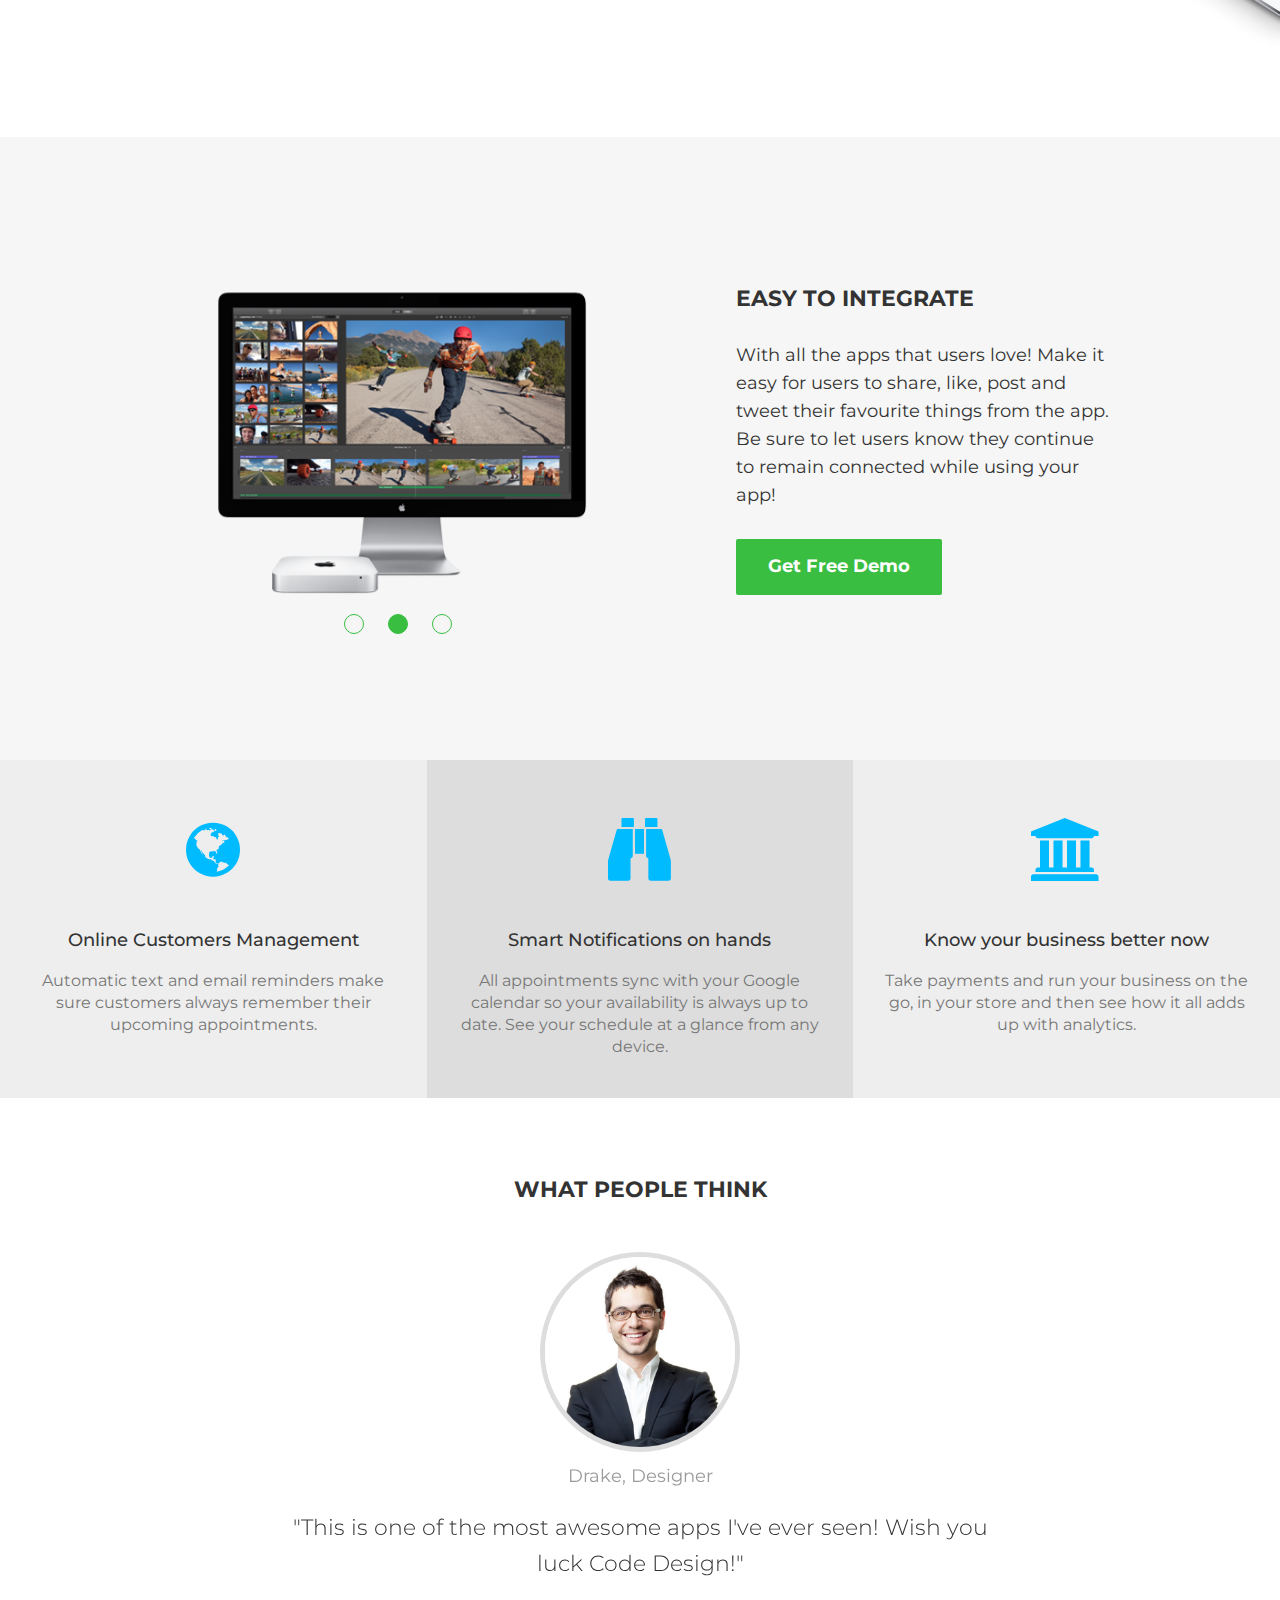
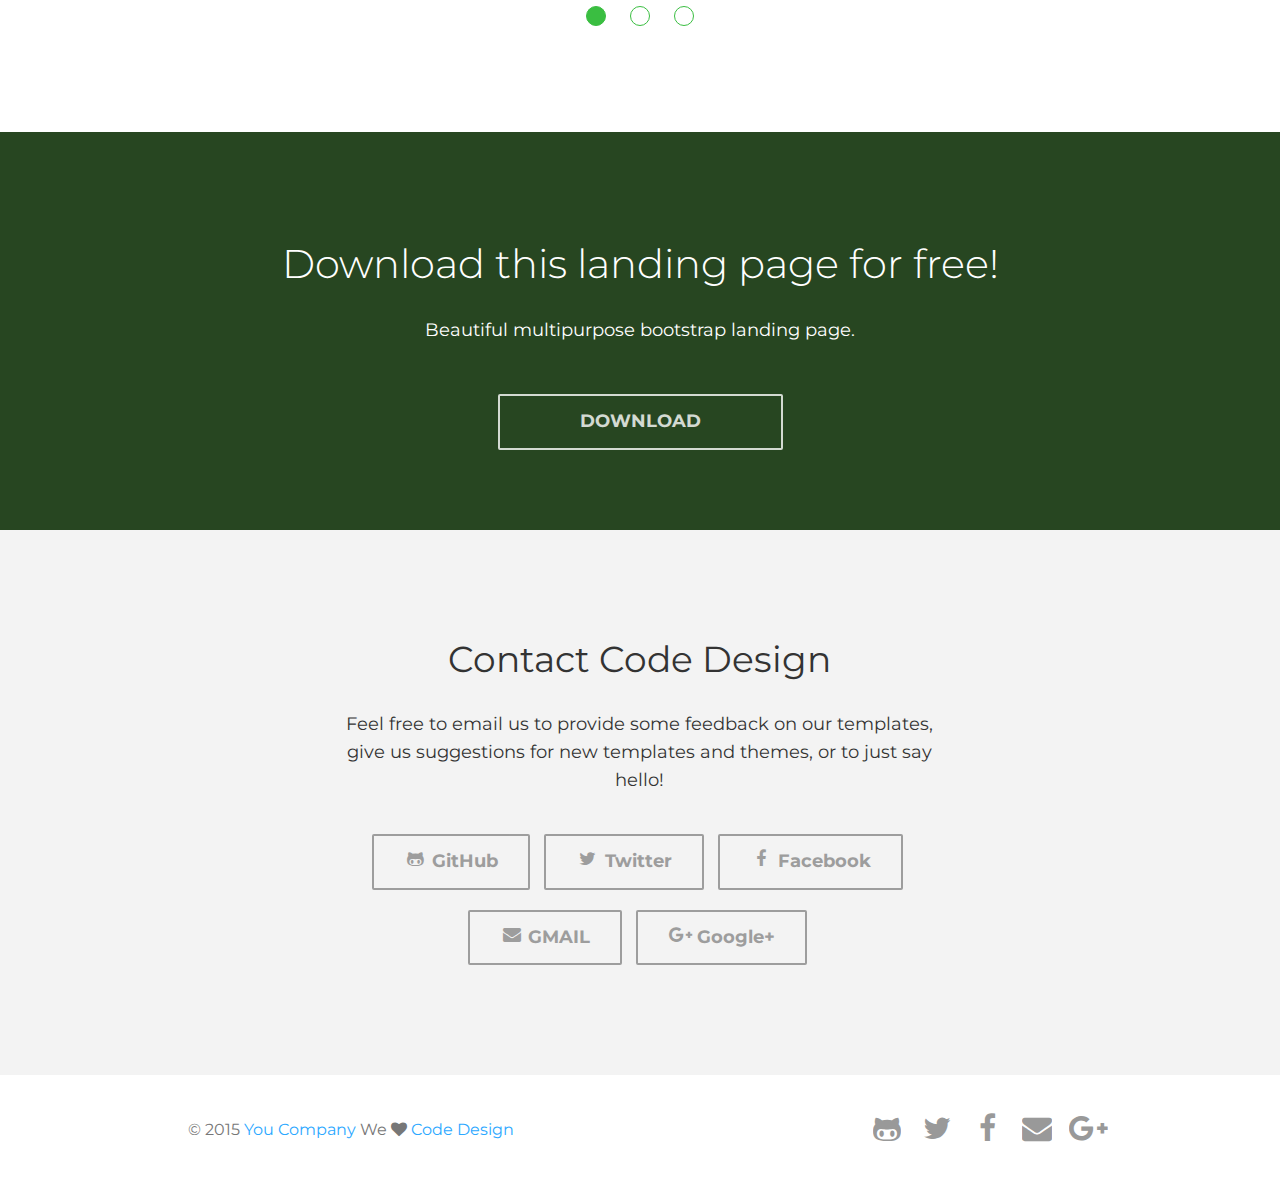
<file: fresh-green.html>
<!doctype html>
<html lang="en">
<head>
	<meta charset="utf-8" />
	<link rel="icon" type="image/png" href="img/favicon.ico">
	<meta http-equiv="X-UA-Compatible" content="IE=edge,chrome=1" />
	
	<title>Basic App Landing Page by Code/Design</title>

	<meta content='width=device-width, initial-scale=1.0, maximum-scale=1.0, user-scalable=0' name='viewport' />
    <meta name="viewport" content="width=device-width" />
    <link href="css/bootstrap.css" rel="stylesheet" />
    <link href="css/landing-page.css" rel="stylesheet"/>
    <link href="http://maxcdn.bootstrapcdn.com/font-awesome/4.2.0/css/font-awesome.min.css" rel="stylesheet">
</head>

<body class="landing-page">

<nav class="navbar navbar-transparent navbar-top" role="navigation">
    <div class="container">
    <!-- Brand and toggle get grouped for better mobile display -->
    <div class="navbar-header">
      <button id="menu-toggle" type="button" class="navbar-toggle" data-toggle="collapse" data-target="#example">
        <span class="sr-only">Toggle navigation</span>
        <span class="icon-bar bar1"></span>
        <span class="icon-bar bar2"></span>
        <span class="icon-bar bar3"></span>
      </button>
      <a href="http://codedesign.elkind.net/">
                   <div class="logo-container">
                        <div class="logo">
                            <!-- you logо img -->
                        </div>
                        <div class="brand">
                            BASIC APP
                        </div>
                    </div>
              </a>
    </div>

    <!-- Collect the nav links, forms, and other content for toggling -->
    <div class="collapse navbar-collapse" id="example" >
        <ul class="nav navbar-nav navbar-right">

            <li>
                <a href="#">
                    Home
                </a>
            </li>
            <li>
                <a href="#">
                    Company
                </a>
            </li>
            <li>
                <a href="#">
                    Portfolio
                </a>
            </li>
            <li>
                <a href="#">
                    Blog
                </a>
            </li>

            <li>
                <a href="#">
                    <i class="fa fa-facebook-square"></i>
                </a>
            </li>
            <li>
                <a href="#">
                    <i class="fa fa-twitter"></i>
                </a>
            </li>
            <li>
                <a href="#">
                    <i class="fa fa-pinterest"></i>
                </a>
            </li>
        </ul>
    </div><!-- /.navbar-collapse -->
  </div>
</nav>

    <div class="parallax filter-gradient green" data-color="green">
        <div class="parallax-background">
            <img src="img/landing-page-1/bg.jpg">
        </div>  
        <div class= "container"> 
            <div class="row">
                <div class="col-sm-5 hidden-xs">
                    <div class="parallax-image">
                        <img src="img/landing-page-1/iphone.png"/>
                    </div>
                </div>
                <div class="col-sm-6 col-xs-offset-1">
                    <div class="description">
                        <h2>Basic App landing page</h2>
                        <br>
                        <h5>Be amazed by the best looking bootstrap landing page on the web! Your new app deserves an amazing page to show all of its features. Clear visual, light colours and beautifully aligned elements - they all try to make the users aware of your great app features!</h5>
                    </div>
                    <div class="buttons">
                        <a href="http://codedesign.elkind.net/themes/bootstrap-theme-basic-app/">
                            <button class="btn btn-neutral btn-lg">
                                <i class="fa fa-lg fa-apple"></i> App Store
                            </button>
                        </a>
                        <a href="http://codedesign.elkind.net/themes/bootstrap-theme-basic-app/">
                            <button class="btn btn-simple btn-neutral">
                                <i class="fa fa-lg fa-android"></i>
                            </button>
                        </a>
                        <a href="http://codedesign.elkind.net/themes/bootstrap-theme-basic-app/">
                            <button class="btn btn-simple btn-neutral">
                                <i class="fa fa-lg fa-windows"></i>
                            </button>
                        </a>
                    </div>
                </div>
            </div>
        </div>
    </div>

    <div class="section section-gray section-clients">
        <div class="container text-center">
            <h4 class="header-text">Friends in high places</h4>
            <p>
              Build customer confidence by listing your users! Anyone who has used your service and has been pleased with it should have a place here! From Fortune 500 to start-ups, all your app enthusiasts will be glad to be featured in this section. Moreover, users will feel confident seing someone vouching for your product!<br>
            </p>
            <div class="logos">
                <ul class="list-unstyled">
                    <li><img src="img/landing-page-1/adobe.png"/></li>
                    <li><img src="img/landing-page-1/ebay.png"/></li>
                    <li><img src="img/landing-page-1/evernote.png"/></li>
                    <li><img src="img/landing-page-1/airbnb.png"/></li>
                    <li><img src="img/landing-page-1/zappos.png"/></li>
                </ul>
            </div>
        </div>
    </div>
    
    <div class="section section-presentation">
        <div class="container">
            <div class="row">
                <div class="col-md-6">
                    <div class="description">
                            <h4 class="header-text">It's beautiful</h4>
                            <p>And your app is also probably social, awesome, easy-to-use and vital to users. This is the place to enlist all the good things that your app has to share. Focus on the benefits that the uers will receive. Try to combine imaginery with text and show meaningful printscreens from your app, that will make it clear what exactly the basic functions are. </p>
                            <p>Try to make it very clear for the people browsing the page that this product will enrich their life and will make a nice addition to the homescreen. <p>
                    </div>
                </div>
                <div class="col-md-5 col-md-offset-1 hidden-xs">
                    <img src="img/landing-page-1/mac2.jpg"/>
                </div>
            </div>
        </div>
    </div> 
    
    <div class="section section-demo">
        <div class="container">
            <div class="row">
                <div class="col-md-6">
                    <div id="description-carousel" class="carousel fade" data-ride="carousel">                                
                        <div class="carousel-inner">
                            <div class="item">
                                <img src="img/examples/home_3.png" alt="">
                            </div>
                            <div class="item active">
                                <img src="img/examples/home_2.png" alt="">
                            </div>
                            <div class="item">
                                <img src="img/examples/home_1.png" alt="">
                            </div>
                        </div>
                                
                        <ol class="carousel-indicators carousel-indicators-green">
                            <li data-target="#description-carousel" data-slide-to="0" class=""></li>
                            <li data-target="#description-carousel" data-slide-to="1" class="active"></li>
                            <li data-target="#description-carousel" data-slide-to="2" class=""></li>
                        </ol>
                    </div>
                </div>
                <div class="col-md-5 col-md-offset-1">
                    <h4 class="header-text">Easy to integrate</h4>
                    <p>
                        With all the apps that users love! Make it easy for users to share, like, post and tweet their favourite things from the app. Be sure to let users know they continue to remain connected while using your app!
                    </p>
                    <a href="http://codedesign.elkind.net/themes/bootstrap-theme-basic-app/" id="Demo" class="btn btn-lg btn-success btn-fill" data-button="success">Get Free Demo</a>
                </div>
            </div>
        </div>
    </div>

<div class="section section-features section-no-padding">
    <div class="container-fluid">
        <div class="row">
            <div class="col-md-4 grayblock2">
                <div class="card card-blue">
                    <div class="icon">
                        <i class="fa fa-globe"></i>
                    </div>
                    <div class="text">
                        <h4>Online Customers Management</h4>
                        <p>Automatic text and email reminders make sure customers always remember their upcoming appointments.</p>
                    </div>
                </div>
            </div>
            <div class="col-md-4 grayblock">
                <div class="card card-blue">
                    <div class="icon">
                        <i class="fa fa-binoculars"></i>
                    </div>
                    <h4>Smart Notifications on hands</h4>
                    <p>All appointments sync with your Google calendar so your availability is always up to date. See your schedule at a glance from any device.</p>
                </div>
            </div>
            <div class="col-md-4 grayblock2">
                <div class="card card-blue">
                    <div class="icon">
                        <i class="fa fa-university"></i>
                    </div>
                    <h4>Know your business better now</h4>
                    <p>Take payments and run your business on the go, in your store and then see how it all adds up with analytics.</p>
                </div>
            </div>
        </div>
    </div>
</div>
    
    <div class="section section-testimonial">
        <div class="container">
                <h4 class="header-text text-center">What people think</h4>
                <div id="carousel-example-generic" class="carousel fade" data-ride="carousel">
                  <!-- Wrapper for slides -->
                    <div class="carousel-inner" role="listbox">
                        <div class="item">
                            <div class="mask">
                                <img src="img/faces/face-4.jpg">
                            </div>
                            <div class="carousel-testimonial-caption">
                                    <p>Jay Z, Producer</p>
                                    <h3>"I absolutely love your app! It's truly amazing and looks awesome!"</h3>
                                    
                            </div>
                        </div>
                        <div class="item active">
                            <div class="mask">
                                <img src="img/faces/face-3.jpg">
                            </div>
                            <div class="carousel-testimonial-caption">
                                    <p>Drake, Designer</p>
                                    <h3>"This is one of the most awesome apps I've ever seen! Wish you luck Code Design!"</h3>
                                   
                            </div>
                        </div>
                        <div class="item">
                            <div class="mask">
                                <img src="img/faces/face-2.jpg">
                            </div>
                            <div class="carousel-testimonial-caption">
                                    <p>Jack Ross, Musician</p>
                                    <h3>"Loving this! Just picked it up the other day. Thank you for the work you put into this."</h3>
                                   
                            </div>
                        </div>
                    </div>
                     <ol class="carousel-indicators carousel-indicators-green">
                        <li data-target="#carousel-example-generic" data-slide-to="0" class="active"></li>
                        <li data-target="#carousel-example-generic" data-slide-to="1"></li>
                        <li data-target="#carousel-example-generic" data-slide-to="2"></li>
                    </ol>
                </div>
        
        </div>
    </div>

       <div class="section section-no-padding">
        <div class="full-background filter-gradient green" style="background-image:url('img/landing-page-1/bg1.jpg')">
            <div class="info">
                <h1>Download this landing page for free!</h1>
                <p>Beautiful multipurpose bootstrap landing page.</p> 
                <a href="http://codedesign.elkind.net/themes/bootstrap-theme-basic-app/" class="btn btn-neutral btn-lg">DOWNLOAD</a>
            </div>
        </div>
    </div>

<div class="section section-contact">
    <div class="container text-center">
        <div class="row">
            <div class="col-lg-8 col-lg-offset-2">
                <h2>Contact Code Design</h2>
                <p>Feel free to email us to provide some feedback on our templates, give us suggestions for new templates and themes, or to just say hello!</p>
                <ul class="list-inline banner-social-buttons">
                    <li>
                        <a href="https://github.com/elkindnet" class="btn btn-default btn-lg"><i class="fa fa-github-alt fa-fw"></i> <span class="network-name">GitHub</span></a>
                    </li>
                    <li>
                        <a href="https://twitter.com/jenyelkind" class="btn btn-default btn-lg"><i class="fa fa-twitter fa-fw"></i> <span class="network-name">Twitter</span></a>
                    </li>
                    <li>
                        <a href="https://www.facebook.com/jenyelkind" class="btn btn-default btn-lg"><i class="fa fa-facebook fa-fw"></i> <span class="network-name">Facebook</span></a>
                    </li>
                    <li>
                        <a href="mailto:elkind@elkind.net" class="btn btn-default btn-lg"><i class="fa fa-envelope fa-fw"></i> <span class="network-name">GMAIL</span></a>
                    </li>
                    <li>
                        <a href="https://plus.google.com/+JenyElkind/" class="btn btn-default btn-lg"><i class="fa fa-google-plus fa-fw"></i> <span class="network-name">Google+</span></a>
                    </li>
                </ul>
            </div>
        </div>
    </div>
</div>
    
    <footer class="footer">
        <div class="container">
            <nav class="pull-left copyright">
                &copy; 2015 <a href="http://codedesign.elkind.net/">You Company</a> We <i class="fa fa-heart"></i> <a href="http://codedesign.elkind.net">Code Design</a>
            </nav>
            <div class="social-area pull-right">
                <a href="https://github.com/elkindnet" class="btn btn-social btn-simple"><i class="fa fa-github-alt fa-fw"></i> <span class="network-name"></span></a>
                <a href="https://twitter.com/jenyelkind" class="btn btn-social btn-simple"><i class="fa fa-twitter fa-fw"></i> <span class="network-name"></span></a>
                <a href="https://www.facebook.com/jenyelkind" class="btn btn-social btn-simple"><i class="fa fa-facebook fa-fw"></i> <span class="network-name"></span></a>
                <a href="mailto:elkind@elkind.net" class="btn btn-social btn-simple"><i class="fa fa-envelope fa-fw"></i> <span class="network-name"></span></a>
                <a href="https://plus.google.com/+JenyElkind/" class="btn btn-social btn-simple"><i class="fa fa-google-plus fa-fw"></i> <span class="network-name"></span></a>
            </div>
        </div>
        </footer>
</body>
    <script src="js/jquery-1.10.2.js" type="text/javascript"></script>
	<script src="js/jquery-ui-1.10.4.custom.min.js" type="text/javascript"></script>

	<script src="js/bootstrap.js" type="text/javascript"></script>

     <script type="text/javascript">
        var big_image;
        $().ready(function(){
            responsive = $(window).width();
            
            // $(window).on('scroll', gsdk.checkScrollForTransparentNavbar);
            
            if (responsive >= 768){
                big_image = $('.parallax-background').find('img');
                console.log(big_image);
                $(window).on('scroll',function(){           
                    parallax();
                });
            }
            
        });
        
       var parallax = function() {
            var current_scroll = $(this).scrollTop();
            
            oVal = ($(window).scrollTop() / 3); 
            big_image.css('top',oVal);
        };
    </script>
	<script src="js/SmoothScroll.js"></script>
</html>
</file>
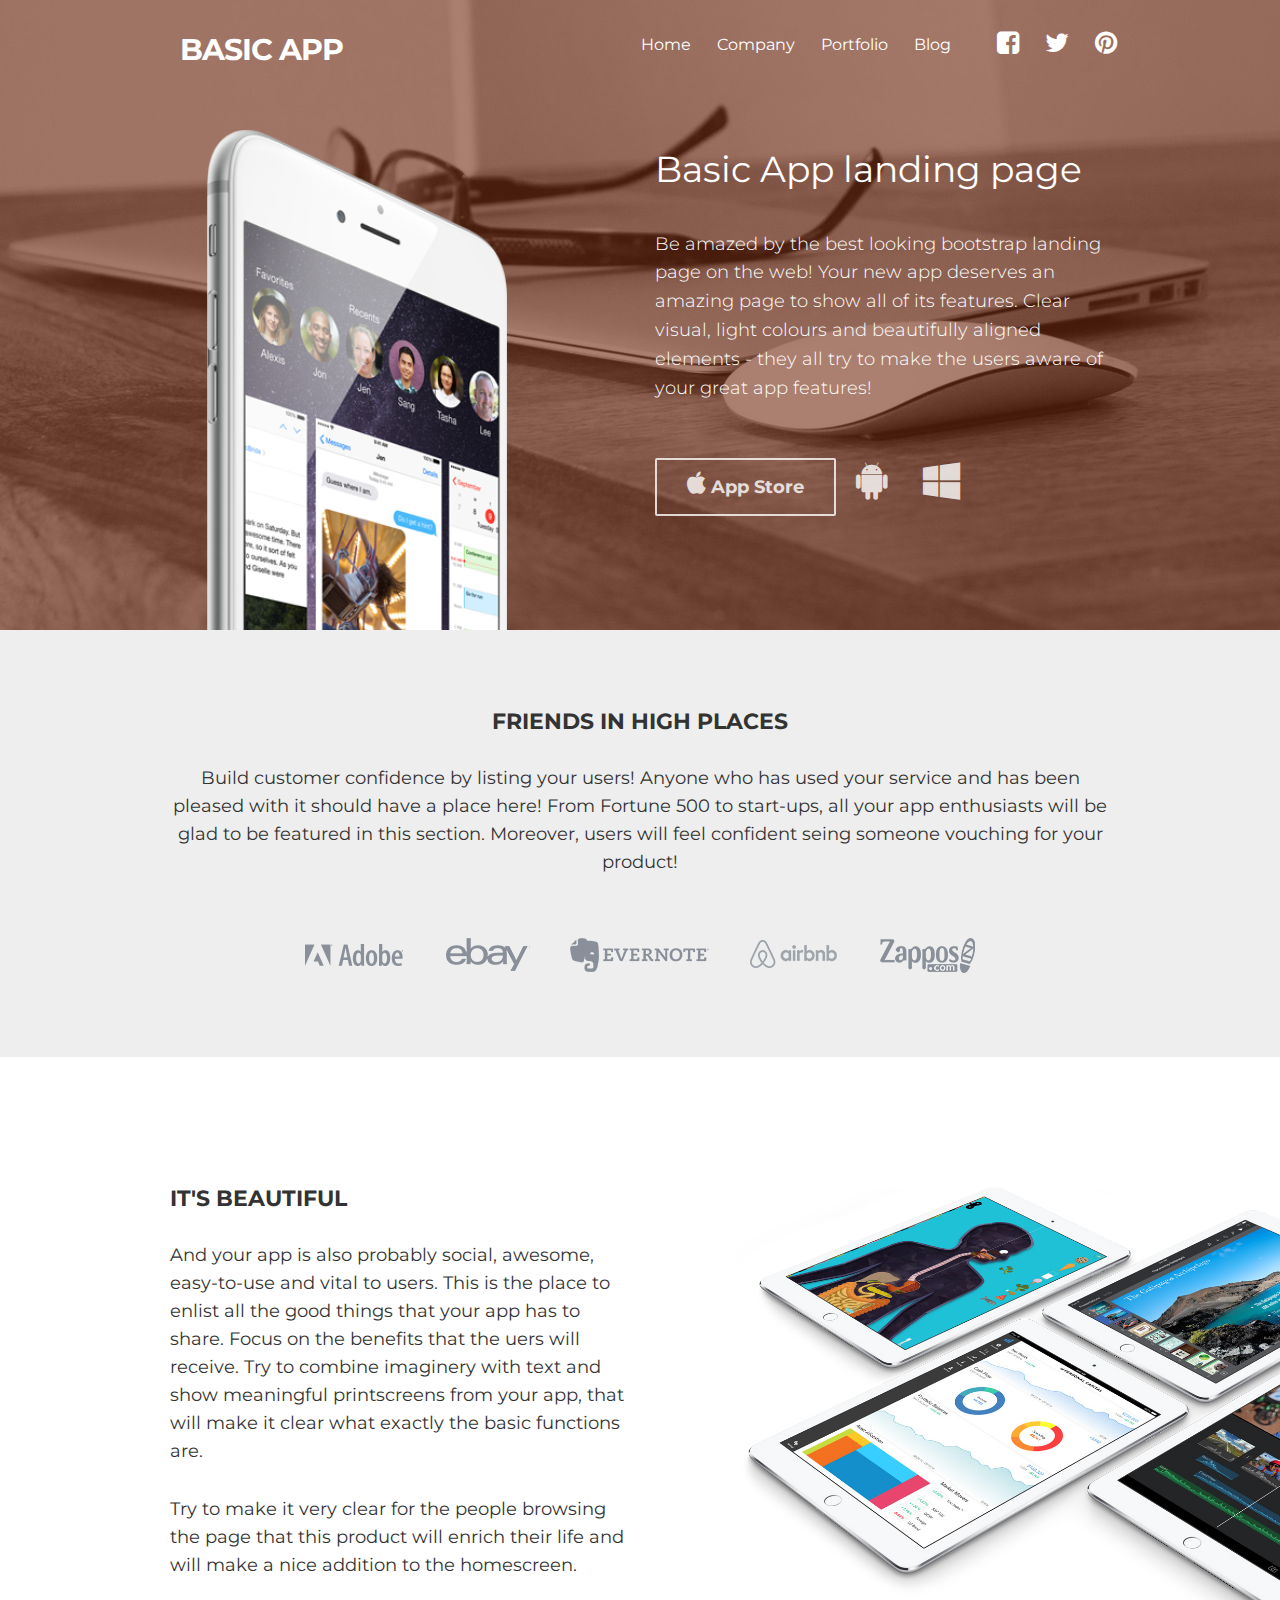
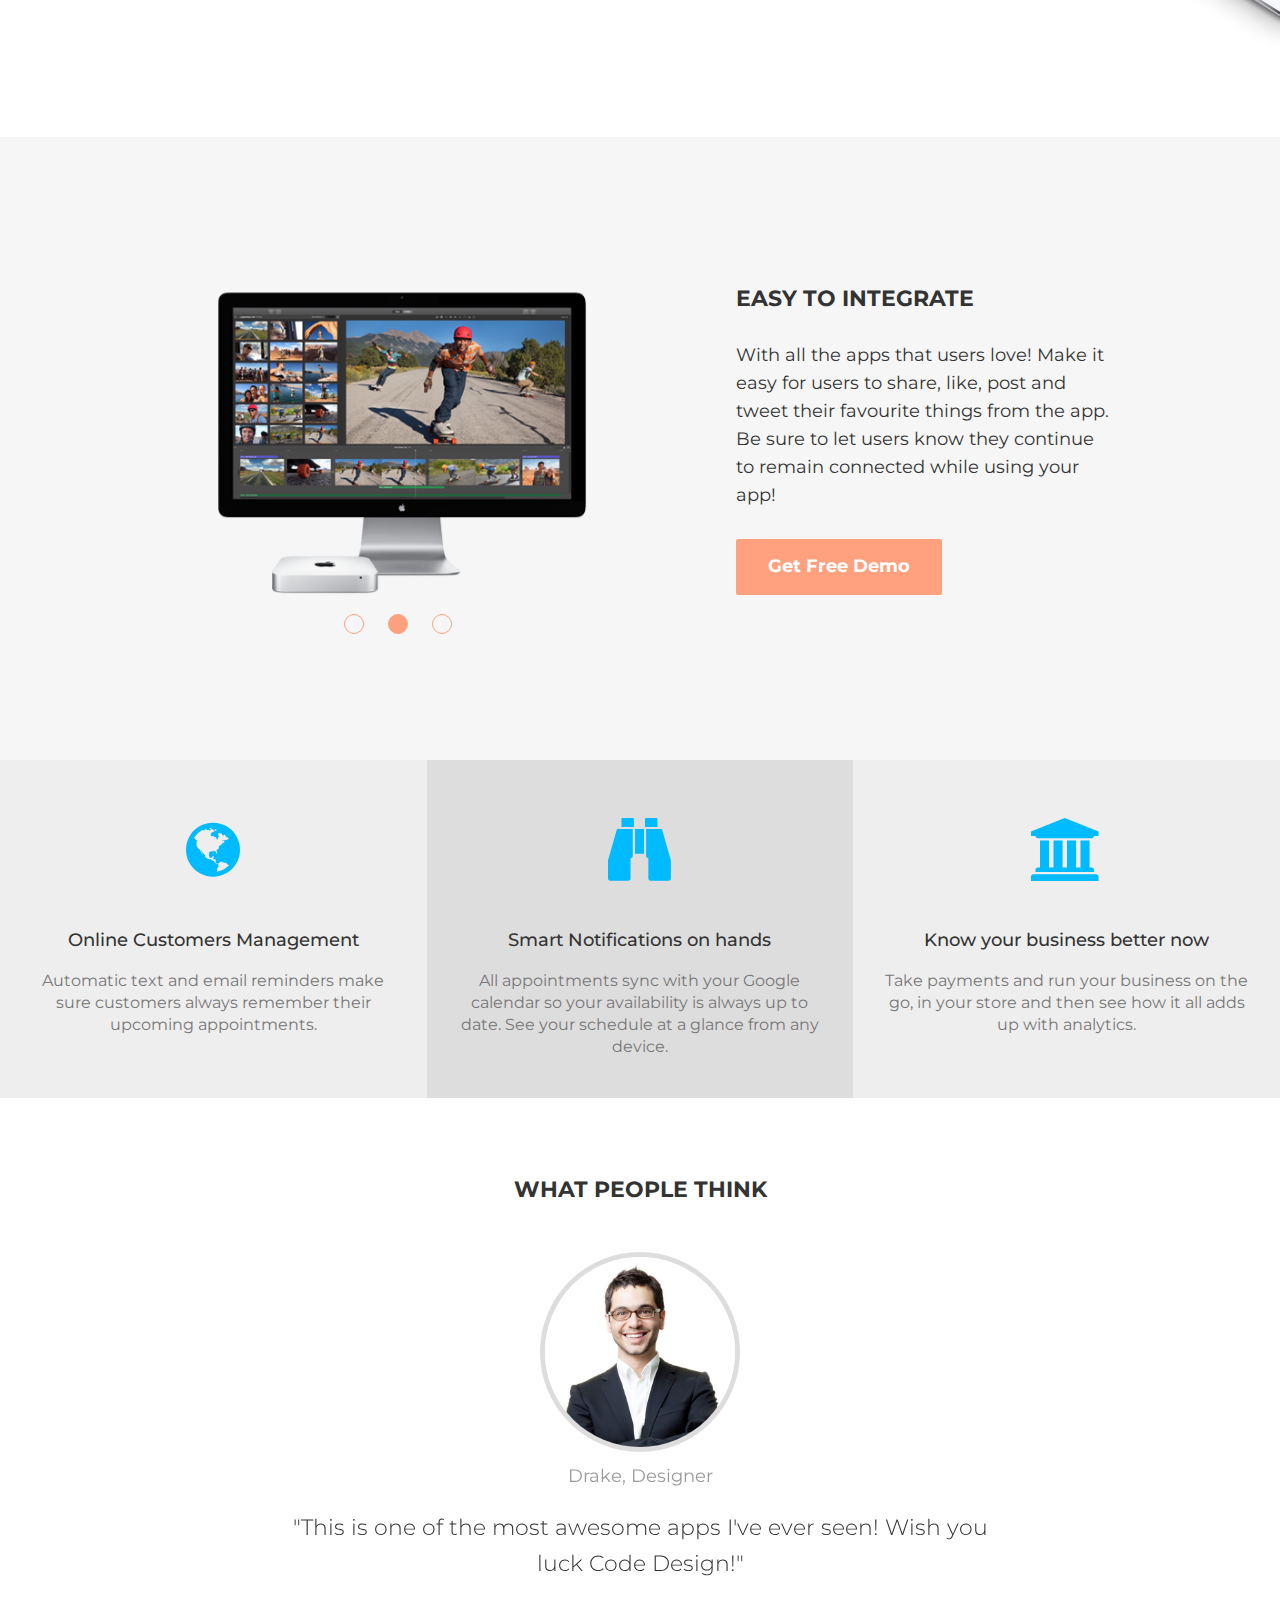
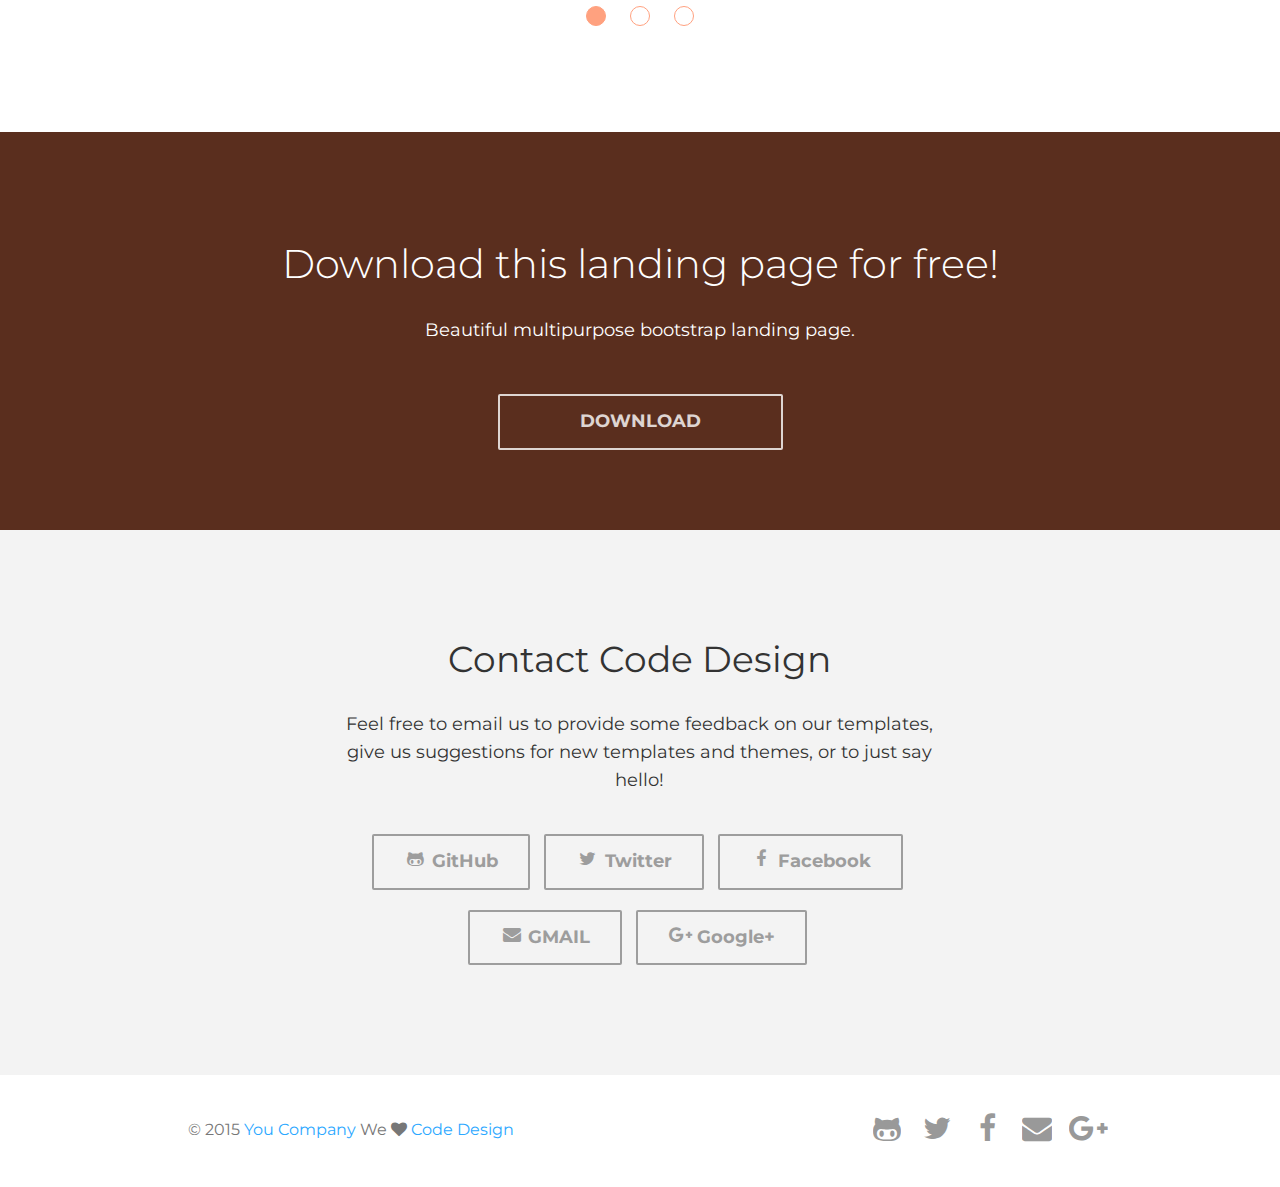
<file: hipster-orange.html>
<!doctype html>
<html lang="en">
<head>
	<meta charset="utf-8" />
	<link rel="icon" type="image/png" href="img/favicon.ico">
	<meta http-equiv="X-UA-Compatible" content="IE=edge,chrome=1" />
	
	<title>Basic App Landing Page by Code/Design</title>

	<meta content='width=device-width, initial-scale=1.0, maximum-scale=1.0, user-scalable=0' name='viewport' />
    <meta name="viewport" content="width=device-width" />
    <link href="css/bootstrap.css" rel="stylesheet" />
    <link href="css/landing-page.css" rel="stylesheet"/>
    <link href="http://maxcdn.bootstrapcdn.com/font-awesome/4.2.0/css/font-awesome.min.css" rel="stylesheet">
</head>

<body class="landing-page">

<nav class="navbar navbar-transparent navbar-top" role="navigation">
    <div class="container">
    <!-- Brand and toggle get grouped for better mobile display -->
    <div class="navbar-header">
      <button id="menu-toggle" type="button" class="navbar-toggle" data-toggle="collapse" data-target="#example">
        <span class="sr-only">Toggle navigation</span>
        <span class="icon-bar bar1"></span>
        <span class="icon-bar bar2"></span>
        <span class="icon-bar bar3"></span>
      </button>
      <a href="http://codedesign.elkind.net/">
                   <div class="logo-container">
                        <div class="logo">
                            <!-- you logо img -->
                        </div>
                        <div class="brand">
                            BASIC APP
                        </div>
                    </div>
              </a>
    </div>

    <!-- Collect the nav links, forms, and other content for toggling -->
    <div class="collapse navbar-collapse" id="example" >
        <ul class="nav navbar-nav navbar-right">

            <li>
                <a href="#">
                    Home
                </a>
            </li>
            <li>
                <a href="#">
                    Company
                </a>
            </li>
            <li>
                <a href="#">
                    Portfolio
                </a>
            </li>
            <li>
                <a href="#">
                    Blog
                </a>
            </li>

            <li>
                <a href="#">
                    <i class="fa fa-facebook-square"></i>
                </a>
            </li>
            <li>
                <a href="#">
                    <i class="fa fa-twitter"></i>
                </a>
            </li>
            <li>
                <a href="#">
                    <i class="fa fa-pinterest"></i>
                </a>
            </li>
        </ul>
    </div><!-- /.navbar-collapse -->
  </div>
</nav>

    <div class="parallax filter-gradient orange" data-color="orange">
        <div class="parallax-background">
            <img src="img/landing-page-1/bg.jpg">
        </div>  
        <div class= "container"> 
            <div class="row">
                <div class="col-sm-5 hidden-xs">
                    <div class="parallax-image">
                        <img src="img/landing-page-1/iphone.png"/>
                    </div>
                </div>
                <div class="col-sm-6 col-xs-offset-1">
                    <div class="description">
                        <h2>Basic App landing page</h2>
                        <br>
                        <h5>Be amazed by the best looking bootstrap landing page on the web! Your new app deserves an amazing page to show all of its features. Clear visual, light colours and beautifully aligned elements - they all try to make the users aware of your great app features!</h5>
                    </div>
                    <div class="buttons">
                        <a href="http://codedesign.elkind.net/themes/bootstrap-theme-basic-app/">
                            <button class="btn btn-neutral btn-lg">
                                <i class="fa fa-lg fa-apple"></i> App Store
                            </button>
                        </a>
                        <a href="http://codedesign.elkind.net/themes/bootstrap-theme-basic-app/">
                            <button class="btn btn-simple btn-neutral">
                                <i class="fa fa-lg fa-android"></i>
                            </button>
                        </a>
                        <a href="http://codedesign.elkind.net/themes/bootstrap-theme-basic-app/">
                            <button class="btn btn-simple btn-neutral">
                                <i class="fa fa-lg fa-windows"></i>
                            </button>
                        </a>
                    </div>
                </div>
            </div>
        </div>
    </div>

    <div class="section section-gray section-clients">
        <div class="container text-center">
            <h4 class="header-text">Friends in high places</h4>
            <p>
              Build customer confidence by listing your users! Anyone who has used your service and has been pleased with it should have a place here! From Fortune 500 to start-ups, all your app enthusiasts will be glad to be featured in this section. Moreover, users will feel confident seing someone vouching for your product!<br>
            </p>
            <div class="logos">
                <ul class="list-unstyled">
                    <li><img src="img/landing-page-1/adobe.png"/></li>
                    <li><img src="img/landing-page-1/ebay.png"/></li>
                    <li><img src="img/landing-page-1/evernote.png"/></li>
                    <li><img src="img/landing-page-1/airbnb.png"/></li>
                    <li><img src="img/landing-page-1/zappos.png"/></li>
                </ul>
            </div>
        </div>
    </div>
    
    <div class="section section-presentation">
        <div class="container">
            <div class="row">
                <div class="col-md-6">
                    <div class="description">
                            <h4 class="header-text">It's beautiful</h4>
                            <p>And your app is also probably social, awesome, easy-to-use and vital to users. This is the place to enlist all the good things that your app has to share. Focus on the benefits that the uers will receive. Try to combine imaginery with text and show meaningful printscreens from your app, that will make it clear what exactly the basic functions are. </p>
                            <p>Try to make it very clear for the people browsing the page that this product will enrich their life and will make a nice addition to the homescreen. <p>
                    </div>
                </div>
                <div class="col-md-5 col-md-offset-1 hidden-xs">
                    <img src="img/landing-page-1/mac2.jpg"/>
                </div>
            </div>
        </div>
    </div> 
    
    <div class="section section-demo">
        <div class="container">
            <div class="row">
                <div class="col-md-6">
                    <div id="description-carousel" class="carousel fade" data-ride="carousel">                                
                        <div class="carousel-inner">
                            <div class="item">
                                <img src="img/examples/home_3.png" alt="">
                            </div>
                            <div class="item active">
                                <img src="img/examples/home_2.png" alt="">
                            </div>
                            <div class="item">
                                <img src="img/examples/home_1.png" alt="">
                            </div>
                        </div>
                                
                        <ol class="carousel-indicators carousel-indicators-orange">
                            <li data-target="#description-carousel" data-slide-to="0" class=""></li>
                            <li data-target="#description-carousel" data-slide-to="1" class="active"></li>
                            <li data-target="#description-carousel" data-slide-to="2" class=""></li>
                        </ol>
                    </div>
                </div>
                <div class="col-md-5 col-md-offset-1">
                    <h4 class="header-text">Easy to integrate</h4>
                    <p>
                        With all the apps that users love! Make it easy for users to share, like, post and tweet their favourite things from the app. Be sure to let users know they continue to remain connected while using your app!
                    </p>
                    <a href="http://codedesign.elkind.net/themes/bootstrap-theme-basic-app/" id="Demo" class="btn btn-lg btn-warning btn-fill" data-button="warning">Get Free Demo</a>
                </div>
            </div>
        </div>
    </div>

<div class="section section-features section-no-padding">
    <div class="container-fluid">
        <div class="row">
            <div class="col-md-4 grayblock2">
                <div class="card card-blue">
                    <div class="icon">
                        <i class="fa fa-globe"></i>
                    </div>
                    <div class="text">
                        <h4>Online Customers Management</h4>
                        <p>Automatic text and email reminders make sure customers always remember their upcoming appointments.</p>
                    </div>
                </div>
            </div>
            <div class="col-md-4 grayblock">
                <div class="card card-blue">
                    <div class="icon">
                        <i class="fa fa-binoculars"></i>
                    </div>
                    <h4>Smart Notifications on hands</h4>
                    <p>All appointments sync with your Google calendar so your availability is always up to date. See your schedule at a glance from any device.</p>
                </div>
            </div>
            <div class="col-md-4 grayblock2">
                <div class="card card-blue">
                    <div class="icon">
                        <i class="fa fa-university"></i>
                    </div>
                    <h4>Know your business better now</h4>
                    <p>Take payments and run your business on the go, in your store and then see how it all adds up with analytics.</p>
                </div>
            </div>
        </div>
    </div>
</div>
    
    <div class="section section-testimonial">
        <div class="container">
                <h4 class="header-text text-center">What people think</h4>
                <div id="carousel-example-generic" class="carousel fade" data-ride="carousel">
                  <!-- Wrapper for slides -->
                    <div class="carousel-inner" role="listbox">
                        <div class="item">
                            <div class="mask">
                                <img src="img/faces/face-4.jpg">
                            </div>
                            <div class="carousel-testimonial-caption">
                                    <p>Jay Z, Producer</p>
                                    <h3>"I absolutely love your app! It's truly amazing and looks awesome!"</h3>
                                    
                            </div>
                        </div>
                        <div class="item active">
                            <div class="mask">
                                <img src="img/faces/face-3.jpg">
                            </div>
                            <div class="carousel-testimonial-caption">
                                    <p>Drake, Designer</p>
                                    <h3>"This is one of the most awesome apps I've ever seen! Wish you luck Code Design!"</h3>
                                   
                            </div>
                        </div>
                        <div class="item">
                            <div class="mask">
                                <img src="img/faces/face-2.jpg">
                            </div>
                            <div class="carousel-testimonial-caption">
                                    <p>Jack Ross, Musician</p>
                                    <h3>"Loving this! Just picked it up the other day. Thank you for the work you put into this."</h3>
                                   
                            </div>
                        </div>
                    </div>
                     <ol class="carousel-indicators carousel-indicators-orange">
                        <li data-target="#carousel-example-generic" data-slide-to="0" class="active"></li>
                        <li data-target="#carousel-example-generic" data-slide-to="1"></li>
                        <li data-target="#carousel-example-generic" data-slide-to="2"></li>
                    </ol>
                </div>
        
        </div>
    </div>

       <div class="section section-no-padding">
        <div class="full-background filter-gradient orange" style="background-image:url('img/landing-page-1/bg1.jpg')">
            <div class="info">
                <h1>Download this landing page for free!</h1>
                <p>Beautiful multipurpose bootstrap landing page.</p> 
                <a href="http://codedesign.elkind.net/themes/bootstrap-theme-basic-app/" class="btn btn-neutral btn-lg">DOWNLOAD</a>
            </div>
        </div>
    </div>

<div class="section section-contact">
    <div class="container text-center">
        <div class="row">
            <div class="col-lg-8 col-lg-offset-2">
                <h2>Contact Code Design</h2>
                <p>Feel free to email us to provide some feedback on our templates, give us suggestions for new templates and themes, or to just say hello!</p>
                <ul class="list-inline banner-social-buttons">
                    <li>
                        <a href="https://github.com/elkindnet" class="btn btn-default btn-lg"><i class="fa fa-github-alt fa-fw"></i> <span class="network-name">GitHub</span></a>
                    </li>
                    <li>
                        <a href="https://twitter.com/jenyelkind" class="btn btn-default btn-lg"><i class="fa fa-twitter fa-fw"></i> <span class="network-name">Twitter</span></a>
                    </li>
                    <li>
                        <a href="https://www.facebook.com/jenyelkind" class="btn btn-default btn-lg"><i class="fa fa-facebook fa-fw"></i> <span class="network-name">Facebook</span></a>
                    </li>
                    <li>
                        <a href="mailto:elkind@elkind.net" class="btn btn-default btn-lg"><i class="fa fa-envelope fa-fw"></i> <span class="network-name">GMAIL</span></a>
                    </li>
                    <li>
                        <a href="https://plus.google.com/+JenyElkind/" class="btn btn-default btn-lg"><i class="fa fa-google-plus fa-fw"></i> <span class="network-name">Google+</span></a>
                    </li>
                </ul>
            </div>
        </div>
    </div>
</div>
    
    <footer class="footer">
        <div class="container">
            <nav class="pull-left copyright">
                &copy; 2015 <a href="http://codedesign.elkind.net/">You Company</a> We <i class="fa fa-heart"></i> <a href="http://codedesign.elkind.net">Code Design</a>
            </nav>
            <div class="social-area pull-right">
                <a href="https://github.com/elkindnet" class="btn btn-social btn-simple"><i class="fa fa-github-alt fa-fw"></i> <span class="network-name"></span></a>
                <a href="https://twitter.com/jenyelkind" class="btn btn-social btn-simple"><i class="fa fa-twitter fa-fw"></i> <span class="network-name"></span></a>
                <a href="https://www.facebook.com/jenyelkind" class="btn btn-social btn-simple"><i class="fa fa-facebook fa-fw"></i> <span class="network-name"></span></a>
                <a href="mailto:elkind@elkind.net" class="btn btn-social btn-simple"><i class="fa fa-envelope fa-fw"></i> <span class="network-name"></span></a>
                <a href="https://plus.google.com/+JenyElkind/" class="btn btn-social btn-simple"><i class="fa fa-google-plus fa-fw"></i> <span class="network-name"></span></a>
            </div>
        </div>

        </footer>
</body>
    <script src="js/jquery-1.10.2.js" type="text/javascript"></script>
	<script src="js/jquery-ui-1.10.4.custom.min.js" type="text/javascript"></script>

	<script src="js/bootstrap.js" type="text/javascript"></script>

     <script type="text/javascript">
        var big_image;
        $().ready(function(){
            responsive = $(window).width();
            
            // $(window).on('scroll', gsdk.checkScrollForTransparentNavbar);
            
            if (responsive >= 768){
                big_image = $('.parallax-background').find('img');
                console.log(big_image);
                $(window).on('scroll',function(){           
                    parallax();
                });
            }
            
        });
        
       var parallax = function() {
            var current_scroll = $(this).scrollTop();
            
            oVal = ($(window).scrollTop() / 3); 
            big_image.css('top',oVal);
        };
    </script>
	<script src="js/SmoothScroll.js"></script>
</html>
</file>
<file: css/landing-page.css>
@import url(http://fonts.googleapis.com/css?family=Montserrat:400,700);
/*           Font Smoothing      */
h1, .h1, h2, .h2, h3, .h3, h4, .h4, h5, .h5, h6, .h6, p, .navbar, .brand, .btn-simple, a, .td-name, td {
  -moz-osx-font-smoothing: grayscale;
  -webkit-font-smoothing: antialiased;
  font-family:'Montserrat', sans-serif;
}

h1, .h1, h2, .h2, h3, .h3, h4, .h4 {
  font-weight: 400;
  margin: 30px 0 10px;
}

h1, .h1 {
  font-size: 52px;
}

h2, .h2 {
  font-size: 36px;
}

h3, .h3 {
  font-size: 28px;
  margin: 20px 0 10px;
}

h4, .h4 {
  font-size: 22px;
  line-height: 30px;
}

h5, .h5 {
  font-size: 18px;
  margin-bottom: 15px;
}

h6, .h6 {
  font-size: 14px;
  font-weight: 600;
  text-transform: uppercase;
}

p {
  font-size: 16px;
  line-height: 1.5;
}

/*     General overwrite     */
body {
  font-family:'Montserrat', sans-serif;
}

a {
  color: #2ca8ff;
}
a:hover, a:focus {
  color: #109cff;
  text-decoration: none;
}

a:focus, a:active {
  outline: 0;
}

.navbar {
  -webkit-transition: all 300ms linear;
  -moz-transition: all 300ms linear;
  -o-transition: all 300ms linear;
  -ms-transition: all 300ms linear;
  transition: all 300ms linear;
}


.btn {border-radius:2px!important;}

.btn-hover, i {
  -webkit-transition: all 150ms linear;
  -moz-transition: all 150ms linear;
  -o-transition: all 150ms linear;
  -ms-transition: all 150ms linear;
  transition: all 150ms linear;
}

.fa {
  text-align: center;
}

.fa:before {
vertical-align: middle;
}

.btn {
  border-width: 2px;
  background-color: transparent;
  font-weight: 400;
  opacity: 0.8;
  filter: alpha(opacity=80);
  padding: 8px 16px;
  border-color: #888888;
  color: #888888;
}
.btn:hover, .btn:focus, .btn:active, .btn.active, .open > .btn.dropdown-toggle {
  background-color: transparent;
  color: #777777;
  border-color: #777777;
}
.btn:disabled, .btn[disabled], .btn.disabled {
  background-color: transparent;
  border-color: #888888;
}
.btn.btn-fill {
  color: white;
  background-color: #888888;
  opacity: 1;
  filter: alpha(opacity=100);
}
.btn.btn-fill:hover, .btn.btn-fill:focus, .btn.btn-fill:active, .btn.btn-fill.active, .open > .btn.btn-fill.dropdown-toggle {
  background-color: #777777;
  color: white;
}
.btn.btn-fill .caret {
  border-top-color: white;
}
.btn .caret {
  border-top-color: #888888;
}
.btn:hover, .btn:focus {
  opacity: 1;
  filter: alpha(opacity=100);
  outline: 0 !important;
}
.btn:active, .btn.active, .open > .btn.dropdown-toggle {
  -webkit-box-shadow: none;
  box-shadow: none;
  outline: 0 !important;
}
.btn.btn-icon {
  padding: 8px;
}

.btn-primary {
  border-color: #3472f7;
  color: #3472f7;
}
.btn-primary:hover, .btn-primary:focus, .btn-primary:active, .btn-primary.active, .open > .btn-primary.dropdown-toggle {
  background-color: transparent;
  color: #1d62f0;
  border-color: #1d62f0;
}
.btn-primary:disabled, .btn-primary[disabled], .btn-primary.disabled {
  background-color: transparent;
  border-color: #3472f7;
}
.btn-primary.btn-fill {
  color: white;
  background-color: #3472f7;
  opacity: 1;
  filter: alpha(opacity=100);
}
.btn-primary.btn-fill:hover, .btn-primary.btn-fill:focus, .btn-primary.btn-fill:active, .btn-primary.btn-fill.active, .open > .btn-primary.btn-fill.dropdown-toggle {
  background-color: #1d62f0;
  color: white;
}
.btn-primary.btn-fill .caret {
  border-top-color: white;
}
.btn-primary .caret {
  border-top-color: #3472f7;
}

.btn-success {
  border-color: #3ABE41;
  color: #3ABE41;
}
.btn-success:hover, .btn-success:focus, .btn-success:active, .btn-success.active, .open > .btn-success.dropdown-toggle {
  background-color: transparent;
  color: #3ABE41;
  border-color: #34aa3a;
}
.btn-success:disabled, .btn-success[disabled], .btn-success.disabled {
  background-color: transparent;
  border-color: #3ABE41;
}
.btn-success.btn-fill {
  color: white;
  background-color: #3ABE41;
  opacity: 1;
  filter: alpha(opacity=100);
}
.btn-success.btn-fill:hover, .btn-success.btn-fill:focus, .btn-success.btn-fill:active, .btn-success.btn-fill.active, .open > .btn-success.btn-fill.dropdown-toggle {
  background-color: #34aa3a;
  color: white;
}
.btn-success.btn-fill .caret {
  border-top-color: white;
}
.btn-success .caret {
  border-top-color: #3ABE41;
}

.btn-info {
  border-color: #2ca8ff;
  color: #2ca8ff;
}
.btn-info:hover, .btn-info:focus, .btn-info:active, .btn-info.active, .open > .btn-info.dropdown-toggle {
  background-color: transparent;
  color: #109cff;
  border-color: #109cff;
}
.btn-info:disabled, .btn-info[disabled], .btn-info.disabled {
  background-color: transparent;
  border-color: #2ca8ff;
}
.btn-info.btn-fill {
  color: white;
  background-color: #2ca8ff;
  opacity: 1;
  filter: alpha(opacity=100);
}
.btn-info.btn-fill:hover, .btn-info.btn-fill:focus, .btn-info.btn-fill:active, .btn-info.btn-fill.active, .open > .btn-info.btn-fill.dropdown-toggle {
  background-color: #109cff;
  color: white;
}
.btn-info.btn-fill .caret {
  border-top-color: white;
}
.btn-info .caret {
  border-top-color: #2ca8ff;
}

.btn-warning {
  border-color: #FFA17F;
  color: #FFA17F;
}
.btn-warning:hover, .btn-warning:focus, .btn-warning:active, .btn-warning.active, .open > .btn-warning.dropdown-toggle {
  background-color: transparent;
  color: #ff967f;
  border-color: #ff967f;
}
.btn-warning:disabled, .btn-warning[disabled], .btn-warning.disabled {
  background-color: transparent;
  border-color: #ff9500;
}
.btn-warning.btn-fill {
  color: white;
  background-color: #FFA17F;
  opacity: 1;
  filter: alpha(opacity=100);
}
.btn-warning.btn-fill:hover, .btn-warning.btn-fill:focus, .btn-warning.btn-fill:active, .btn-warning.btn-fill.active, .open > .btn-warning.btn-fill.dropdown-toggle {
  background-color: #ff967f;
  color: white;
}
.btn-warning.btn-fill .caret {
  border-top-color: white;
}
.btn-warning .caret {
  border-top-color: #ff9500;
}

.btn-danger {
  border-color: #E01724;
  color: #E01724;
}
.btn-danger:hover, .btn-danger:focus, .btn-danger:active, .btn-danger.active, .open > .btn-danger.dropdown-toggle {
  background-color: transparent;
  color: #C91420;
  border-color: #C91420;
}
.btn-danger:disabled, .btn-danger[disabled], .btn-danger.disabled {
  background-color: transparent;
  border-color: #E01724;
}
.btn-danger.btn-fill {
  color: white;
  background-color: #E01724;
  opacity: 1;
  filter: alpha(opacity=100);
}
.btn-danger.btn-fill:hover, .btn-danger.btn-fill:focus, .btn-danger.btn-fill:active, .btn-danger.btn-fill.active, .open > .btn-danger.btn-fill.dropdown-toggle {
  background-color: #C91420;
  color: white;
}
.btn-danger.btn-fill .caret {
  border-top-color: white;
}
.btn-danger .caret {
  border-top-color: #E01724;
}

.btn-neutral {
  border-color: white;
  color: white;
}
.btn-neutral:hover, .btn-neutral:focus, .btn-neutral:active, .btn-neutral.active, .open > .btn-neutral.dropdown-toggle {
  background-color: transparent;
  color: white;
  border-color: white;
}
.btn-neutral:disabled, .btn-neutral[disabled], .btn-neutral.disabled {
  background-color: transparent;
  border-color: white;
}
.btn-neutral.btn-fill {
  color: white;
  background-color: white;
  opacity: 1;
  filter: alpha(opacity=100);
}
.btn-neutral.btn-fill:hover, .btn-neutral.btn-fill:focus, .btn-neutral.btn-fill:active, .btn-neutral.btn-fill.active, .open > .btn-neutral.btn-fill.dropdown-toggle {
  background-color: white;
  color: white;
}
.btn-neutral.btn-fill .caret {
  border-top-color: white;
}
.btn-neutral .caret {
  border-top-color: white;
}
.btn-neutral:active, .btn-neutral.active, .open > .btn-neutral.dropdown-toggle {
  background-color: white;
  color: #888888;
}
.btn-neutral.btn-fill, .btn-neutral.btn-fill:hover, .btn-neutral.btn-fill:focus {
  color: #888888;
}
.btn-neutral.btn-simple:active, .btn-neutral.btn-simple.active {
  background-color: transparent;
}

.btn:disabled, .btn[disabled], .btn.disabled {
  opacity: 0.5;
  filter: alpha(opacity=50);
}

.btn-round {
  border-width: 1px;
  border-radius: 30px !important;
  padding: 9px 18px;
}
.btn-round.btn-icon {
  padding: 9px;
}

.btn-simple {
  border: 0;
  font-size: 16px;
  padding: 8px 16px;
}
.btn-simple.btn-icon {
  padding: 8px;
}

.btn-lg {
  font-size: 18px;
  border-radius: 6px;
  padding: 14px 30px;
  font-weight: 700;
}
.btn-lg.btn-round {
  padding: 15px 30px;
}
.btn-lg.btn-simple {
  padding: 16px 30px;
}

.btn-sm {
  font-size: 12px;
  border-radius: 3px;
  padding: 5px 10px;
}
.btn-sm.btn-round {
  padding: 6px 10px;
}
.btn-sm.btn-simple {
  padding: 7px 10px;
}

.btn-xs {
  font-size: 12px;
  border-radius: 3px;
  padding: 1px 5px;
}
.btn-xs.btn-round {
  padding: 2px 5px;
}
.btn-xs.btn-simple {
  padding: 3px 5px;
}

.btn-wd {
  min-width: 140px;
}

.btn-group.select {
  width: 100%;
}

.btn-group.select .btn {
  text-align: left;
}

.btn-group.select .caret {
  position: absolute;
  top: 50%;
  margin-top: -1px;
  right: 8px;
}

.fa-lg {
  vertical-align: 0!important;
}

.section {
  padding: 30px 0;
  position: relative;
  background-color: #FFFFFF;
}

.section-gray {
  background-color: #EEEEEE;
}

.section-white {
  background-color: #FFFFFF;
}

.navbar-header {
	padding: 10px 0; 
}

.navbar {
  border: 0;
  font-size: 16px;
}
.navbar .navbar-brand {
  font-weight: 600;
  margin: 5px 0px;
  padding: 20px 15px;
  font-size: 20px;
}
.navbar .navbar-nav > li > a {
  padding: 10px 10px;
  margin: 15px 3px;
}
.navbar .navbar-nav > li > a.btn {
  margin: 15px 3px;
  padding: 8px 16px;
}
.navbar .navbar-nav > li > a.btn-round {
  margin: 16px 3px;
}
.navbar .navbar-nav > li > a [class^="fa"] {
  font-size: 26px;
  position: relative;
  top: -5px;
  left: 20px;
}
.navbar .btn {
  margin: 15px 3px;
  font-size: 14px;
}
.navbar .btn-simple {
  font-size: 16px;
}

.navbar-transparent a{
  color: white;
  opacity: 1;
  filter: alpha(opacity=100);
}
.navbar-transparent a:hover {
  opacity: 0.8;
  filter: alpha(opacity=80);
}

.navbar-transparent .navbar-nav > .active > a,
.navbar-transparent .navbar-nav > .active > a:hover,
.navbar-transparent .navbar-nav > .active > a:focus,
.navbar-transparent .navbar-nav > li > a:hover,
.navbar-transparent .navbar-nav > li > a:focus, [class*="navbar-ct"] .navbar-nav > .active > a,
[class*="navbar-ct"] .navbar-nav > .active > a:hover,
[class*="navbar-ct"] .navbar-nav > .active > a:focus,
[class*="navbar-ct"] .navbar-nav > li > a:hover,
[class*="navbar-ct"] .navbar-nav > li > a:focus {
  background-color: transparent;
  border-radius: 3px;
  color: white;
}
.navbar-transparent .navbar-nav > .dropdown > a .caret,
.navbar-transparent .navbar-nav > .dropdown > a:hover .caret,
.navbar-transparent .navbar-nav > .dropdown > a:focus .caret, [class*="navbar-ct"] .navbar-nav > .dropdown > a .caret,
[class*="navbar-ct"] .navbar-nav > .dropdown > a:hover .caret,
[class*="navbar-ct"] .navbar-nav > .dropdown > a:focus .caret {
  border-bottom-color: white;
  border-top-color: white;
}
.navbar-transparent .navbar-nav > .open > a,
.navbar-transparent .navbar-nav > .open > a:hover,
.navbar-transparent .navbar-nav > .open > a:focus, [class*="navbar-ct"] .navbar-nav > .open > a,
[class*="navbar-ct"] .navbar-nav > .open > a:hover,
[class*="navbar-ct"] .navbar-nav > .open > a:focus {
  background-color: transparent;
  color: white;
  opacity: 1;
  filter: alpha(opacity=100);
}
.navbar-transparent .btn-default, [class*="navbar-ct"] .btn-default {
  color: white;
  border-color: white;
}
.navbar-transparent .btn-default.btn-fill, [class*="navbar-ct"] .btn-default.btn-fill {
  color: #9a9a9a;
  background-color: white;
  opacity: 0.9;
  filter: alpha(opacity=90);
}
.navbar-transparent .btn-default.btn-fill:hover,
.navbar-transparent .btn-default.btn-fill:focus,
.navbar-transparent .btn-default.btn-fill:active,
.navbar-transparent .btn-default.btn-fill.active,
.navbar-transparent .open .dropdown-toggle.btn-fill.btn-default, [class*="navbar-ct"] .btn-default.btn-fill:hover,
[class*="navbar-ct"] .btn-default.btn-fill:focus,
[class*="navbar-ct"] .btn-default.btn-fill:active,
[class*="navbar-ct"] .btn-default.btn-fill.active,
[class*="navbar-ct"] .open .dropdown-toggle.btn-fill.btn-default {
  border-color: white;
  opacity: 1;
  filter: alpha(opacity=100);
}

.navbar-transparent .dropdown-menu .divider {
  background-color: rgba(255, 255, 255, 0.2);
}

.footer {
  background-color: white;
  line-height: 20px;
}
.footer nav > ul {
  list-style: none;
  margin: 0;
  padding: 0;
  font-weight: normal;
}
.footer nav > ul a:not(.btn) {
  color: #9a9a9a;
  display: block;
  margin-bottom: 3px;
}
.footer nav > ul a:not(.btn):hover, .footer nav > ul a:not(.btn):focus {
  color: #777777;
}
.footer .social-area {
  text-align: center;
}
.footer .social-area h5 {
  padding-bottom: 15px;
}
.footer .social-area > a:not(.btn) {
  color: #9a9a9a;
  display: inline-block;
  vertical-align: top;
  padding: 10px 5px;
  font-size: 20px;
  font-weight: normal;
  line-height: 20px;
  text-align: center;
}
.footer .social-area > a:not(.btn):hover, .footer .social-area > a:not(.btn):focus {
  color: #777777;
}
.footer .copyright {
  color: #777777;
  padding: 10px 15px;
  margin: 15px 3px;
  line-height: 20px;
  text-align: center;
  font-size: 16px;
}
.footer hr {
  border-color: #dddddd;
}
.footer .title {
  color: #777777;
}

.footer:not(.footer-big) nav > ul {
  font-size: 16px;
}
.footer:not(.footer-big) nav > ul li {
  margin-left: 20px;
  float: left;
}
.footer:not(.footer-big) nav > ul a {
  padding: 10px 0px;
  margin: 15px 10px 15px 0px;
}

.footer-default {
  background-color: whitesmoke;
}

.btn-social {
  opacity: 0.85;
  padding: 8px 9px;
}
.btn-social .fa {
  font-size: 18px;
  vertical-align: middle;
  display: inline-block;
}
.btn-social.btn-simple {
  padding: 20px 5px;
  font-size: 16px;
}
.btn-social.btn-simple .fa {
  font-size: 30px;
  position: relative;
  top: -2px;
  width: 36px;
}


.border-top{
  border-top: 1px solid #e2e2e2;
}

.parallax .parallax-image  {
  width: 100%;
  position: relative;
  height: 100%;
 
}


.landing-page p{
  margin-top: 30px;
  line-height: 28px;
  font-size: 18px;
  font-weight: 400;
}
.landing-page .section-description h5 {
  margin-top: 40px;
}
.landing-page .img-container {
  border-radius: 10px;
  overflow: hidden;
}
.landing-page .img-container img {
  width: 100%;
}
.landing-page .section-testimonials .carousel-control {
  left: -70px;
}
.landing-page .section-testimonials .carousel-control .fa {
  top: 40%;
}
.landing-page .section-testimonials .carousel-control.right {
  right: -40px;
  left: auto;
}
.landing-page .section-clients {
  padding: 80px 0;
}
.landing-page .section-clients .info .icon {
  background: transparent;
}
.landing-page .section-clients .icon i {
  color: #AAAAAA;
}
.landing-page .section-clients h3 {
  margin-top: 10px;
}
.landing-page .social-line {
  border-bottom: 1px solid #dddddd;
}


.landing-page .carousel-indicators {
  bottom: -50px;
}
.landing-page .carousel-indicators li {
  margin: 1px 10px;
  border-color: #888888;
}
.landing-page .carousel-indicators .active{
  background-color: #888888;
  margin: 1px 10px;
}
.landing-page .carousel-indicators.carousel-indicators-blue li {
  border-color: #00bbff;
}
.landing-page .carousel-indicators.carousel-indicators-blue .active {
  background-color: #00bbff;
}
.landing-page .carousel-indicators.carousel-indicators-green li {
  border-color: #3ABE41;
}
.landing-page .carousel-indicators.carousel-indicators-green .active {
  background-color: #3ABE41;
}
.landing-page .carousel-indicators.carousel-indicators-orange li {
  border-color: #FFA17F;
}
.landing-page .carousel-indicators.carousel-indicators-orange .active {
  background-color: #FFA17F;
}
.landing-page .carousel-indicators.carousel-indicators-red li {
  border-color: #E01724;
}
.landing-page .carousel-indicators.carousel-indicators-red .active {
  background-color: #E01724;
}
.landing-page .carousel-inner > .item > img,
.landing-page .carousel-inner > .item > a > img {
  display: block;
  margin: 0 auto;
  height: auto;
}
.landing-page .carousel.fade {
  opacity: 1;
}
.landing-page .carousel.fade .item {
  -moz-transition: opacity ease-in-out .7s;
  -o-transition: opacity ease-in-out .7s;
  -webkit-transition: opacity ease-in-out .7s;
  transition: opacity ease-in-out .7s;
  left: 0 !important;
  opacity: 0;
  top: 0;
  position: absolute;
  width: 100%;
  display: block !important;
  z-index: 1;
}
.landing-page .carousel.fade .item:first-child {
  top: auto;
  position: relative;
}
.landing-page .carousel.fade .item.active {
  opacity: 1;
  -moz-transition: opacity ease-in-out .7s;
  -o-transition: opacity ease-in-out .7s;
  -webkit-transition: opacity ease-in-out .7s;
  transition: opacity ease-in-out .7s;
  z-index: 2;
}


.carousel-indicators li.active {
  width: 20px;
  height: 20px;
  margin: 0;
}

.carousel-indicators li {
  width: 20px;
  height: 20px;
  margin: 0;
}


.logo-container .logo{
    overflow: hidden;
    border-radius: 50%;
    border: 0px solid #333333;
    width: 50px; 
    float: left;
}

.logo-container .brand{
    color: #FFFFFF;
    line-height: 30px;
    float: left;
    margin-left: 10px;
    margin-top: 5px;
    height: 50px;
	font-size: 30px;
	letter-spacing: -1px;
	font-weight: 700;
}
.logo-container{
    margin-top: 10px;
}
.logo-container .logo img{
    width: 100%;
}

.landing-page .container, .landing-page-2 .container, .landing-page-3 .container{
  max-width: 970px;
} 

 .header-text{
      text-transform: uppercase;
      font-weight: 700;
      color: #333;
      margin: 0 0 20px;
      font-size: 22px;
      position: relative;
      line-height: 24px;
}

.landing-page .navbar-top {
  position: absolute;
  top: 0;
  right: 0;
  left: 0;
  z-index: 1030;
}

.landing-page .parallax {
  width: 100%;
  height: 630px;
  overflow: hidden;
  display: block;
  background-size: 100%;
}

.landing-page .parallax .container{
  z-index: 2;
  position: absolute;
  top: 0;
  margin-left: auto;
  margin-right: auto;
  left: 0;
  right: 0;
}

.filter-gradient{
  position: relative;
}
.filter-gradient:after{
    background-size: 2000px;
    position: absolute;
    left: 0;
    top: 0;
    width: 100%;
    height: 100%;
    display: block;
    z-index: 1;
    content: "";
}
.filter-gradient.gray:after{
  background: rgba(0, 0, 0, 0.6) ;
  filter:progid:DXImageTransform.Microsoft.gradient(startColorstr=#99000000,endColorstr=#99000000);
}
.filter-gradient.blue:after{
  background: rgba(8, 93, 118, 0.6);
  filter:progid:DXImageTransform.Microsoft.gradient(startColorstr=#99085D76,endColorstr=#99085D76);
}
.filter-gradient.green:after{
  background: rgba(32, 84, 21, 0.6);
  filter:progid:DXImageTransform.Microsoft.gradient(startColorstr=#99205415,endColorstr=#99205415);
}
.filter-gradient.orange:after{
  background: rgba(116, 43, 17, 0.6);
  filter:progid:DXImageTransform.Microsoft.gradient(startColorstr=#99742B11,endColorstr=#99742B11);
}
.filter-gradient.red:after{
  background: rgba(169, 10, 10, 0.6);
  filter:progid:DXImageTransform.Microsoft.gradient(startColorstr=#99A90A0A,endColorstr=#99A90A0A);
}

.section-no-padding{
  padding-bottom: 0;
}
.landing-page .footer{
  padding: 20px 0;
}
.landing-page .parallax .parallax-background{
  position: relative;
  z-index: 1;
  width: 100%;
  height: 100%;
}
.landing-page .parallax .parallax-background img{
  width: 100%;
  height: auto;
  position: relative;
}
.landing-page .parallax .parallax-image{
  width: 300px;
  margin: 0 auto;
  padding-top: 130px;
}

.landing-page .parallax .parallax-image img {
  width: 100%;
  height: auto;
}

.landing-page .parallax .parallax-image .screen {
  position: absolute;
  z-index: 3;
}

.landing-page .parallax .description{
  padding-top: 120px;
  color: white;
}

.landing-page .parallax .description h5 {
  line-height: 1.6;
  font-weight: 300;
}

.landing-page .parallax .buttons{
  width: 100%;
  display: inline-block;
  margin-top: 40px;
  }

  .landing-page .parallax .buttons .btn-simple{
    font-size: 30px;
  }

  .landing-page .logos {
    width: 100%;
    margin: 0 auto;
    text-align: center;
  }
  .landing-page .logos ul{
    display: block;
    width: 100%;
    margin: 0px auto;
    padding-top: 48px;
  }
   .landing-page .logos li{
    display: inline-block;
    margin: 0 17px;
   }

   .landing-page .section-presentation {
    overflow: hidden;
    width: 100%;
    margin-top: 30px;
   }

   .landing-page .section-presentation img{
    height: 460px;
   }

   .landing-page .section-presentation{
    margin: 100px 0 60px;

   }

   .landing-page .section-presentation .iphone-presentation {
    position: relative;
    margin: 0 auto;
    width: 100%;
    height: auto;
   }

   .landing-page .full-background {
    background-position: 50% 50%;
    background-repeat: no-repeat;
    background-attachment: fixed;
    background-size: cover;
    background-color: #333;
    color: white;
    width: 100%;
    text-align: center;
   }
 
   .landing-page .full-background .info{
    position: relative;
    z-index: 20;
    padding: 80px 0;

  }
  .landing-page .full-background .info h1{
    font-size: 40px;
    font-weight: 300;
  }

   .landing-page .full-background .info  a{
    position: relative;
    z-index: 10;
    
    }

   .landing-page .full-background .info .btn-lg{
    margin-top: 40px;
    padding: 14px 80px;
   }

.section-demo {
  background: rgba(238, 238, 238, 0.5);
  padding: 150px 0 100px;
}

   .landing-page .section-demo a{
    margin-top: 20px;
   }

   .landing-page .carousel-inner{

  }

.landing-page .section-features {
  background: #eee;
}

   .landing-page .section-features {
        padding: 0;
        text-align: center;
   }
   .grayblock {
     background:rgba(204, 204, 204, 0.5);
     padding:30px;
   }
    .grayblock2 {
      padding:30px;
}

   .landing-page .section-features .card .icon i{
        font-size: 63px;
        color: #9a9a9a;
        width: 85px;
        height: 85px;
        line-height: 80px;
        text-align: center;
        border-radius: 50%;
        margin: 0 auto;
        margin-top: 20px;
   }#E01724

    .landing-page .section-features .card.card-blue{ 
      border-color: #CCE7F5;
    }
    .landing-page .section-features .card.card-blue .icon i{
      color:#00bbff;
    }
    .landing-page .section-features .card.card-green{
      border-color: #BDF8C0;
    }
    .landing-page .section-features .card.card-green .icon i{
      color:#3ABE41;
    }
    .landing-page .section-features .card.card-orange{ 
      border-color: #FAD9CD;
    }
    .landing-page .section-features .card.card-orange .icon i{
      color:#ff967f;
    }
     .landing-page .section-features .card.card-red{ 
      border-color: #FFBFC3;
    }
    .landing-page .section-features .card.card-red .icon i{
      color:#E01724;
    }
    .landing-page .section-features .card  h4{
        font-weight: 500;
        font-size: 18px;
        margin: 30px 0 -15px;
   }

   .landing-page .section-features .card  p{
        font-size: 16px;
        line-height: 22px;
        color: #777;
   }


   .landing-page .section-testimonial{
    position: relative;
    width: 100%;
    padding: 80px 0 50px;
  }
  .landing-page .section-testimonial .carousel{
    margin-top: 50px;
    
  }
    .landing-page .section-testimonial .carousel-inner .item .mask{
      width: 200px;
      height: 200px;
      border-radius: 50%;
      border: 5px solid #ddd;
      overflow: hidden;
      display: block;
      margin: 0 auto;
    }

   .landing-page .section-testimonial .carousel-inner .item img{
      width: 100%;
      height: auto;
      display: block;
   }

   .landing-page .section-testimonial .carousel-inner .item .carousel-testimonial-caption{
    text-align: center;
    max-width: 700px;
    margin: 0 auto;
   }

   .landing-page .section-testimonial .carousel-inner  h3{
    font-weight: 300;
    font-size: 22px;
    line-height: 36px;
   }

   .landing-page .section-testimonial .carousel-inner  p{
    margin-top: 10px;
    color: #9a9a9a;
   }

   .landing-page .section-testimonial .carousel-control {
    color: #333;
    text-shadow: none;
   }

.carousel.fade {
  margin-bottom: 60px;
}

   .landing-page .carousel.fade {
  opacity: 1;
}
.landing-page .carousel.fade .item {
  -moz-transition: opacity ease-in-out .7s;
  -o-transition: opacity ease-in-out .7s;
  -webkit-transition: opacity ease-in-out .7s;
  transition: opacity ease-in-out .7s;
  left: 0 !important;
  opacity: 0;
  top: 0;
  position: absolute;
  width: 100%;
  display: block !important;
  z-index: 1;
}
.landing-page .carousel.fade .item:first-child {
  top: auto;
  position: relative;
}
.landing-page .carousel.fade .item.active {
  opacity: 1;
  -moz-transition: opacity ease-in-out .7s;
  -o-transition: opacity ease-in-out .7s;
  -webkit-transition: opacity ease-in-out .7s;
  transition: opacity ease-in-out .7s;
  z-index: 2;
}

.landing-page .section-contact {
  position: relative;
  padding: 80px 0 80px;
  background-color: rgba(238, 238, 238, 0.7);
}

.banner-social-buttons {
  padding-top:30px;
}

@media (max-width: 767px){
  .nav > li{
    text-align: center;
  }
  .navbar-toggle .icon-bar{
    background: white;
  }
  .navbar-toggle{
    padding: 16px 10px;
  }
  .logo-container .logo{
    margin-left: 20px;
  }
  .landing-page .wrapper{
    text-align: center;
  }
  .landing-page .navbar-top{
    background: rgba(0, 0, 0, 0.75);
  }
  .landing-page .parallax {
    height: 560px;
    text-align: center;
  }

  .landing-page .parallax {
    background: #000;
  }

  .landing-page .parallax .parallax-background img {
    display: none;
  }


  .btn-lg {
    font-size: 16px;
    padding: 14px 10px;
  }


  h5, .h5 {
    font-size: 20px;
  }

  .col-xs-offset-1 {
    margin-left: 0;
  }

  .landing-page .parallax .description{
    padding-top: 100px;
  }
  .landing-page .parallax .buttons{
    margin: 20px 0;
  }
  .landing-page .logos li{
    display: block;
    margin-top: 10px;
  }
  .landing-page .logos ul{
    padding-top: 20px;
  }
  .landing-page .section-presentation{
    margin: 0;
  }
  .landing-page .section-presentation{
    height: auto;
  }
  .landing-page .carousel-indicators{
  /*  bottom: -30px;  */
  }
  .landing-page .carousel{
    min-height: 210px;
  }
  .footer nav.pull-left, .footer:not(.footer-big) nav > ul li, .pull-right {
    float: none !important;
  }

}

@media (min-width: 768px){
    .landing-page .navbar-top{
        padding-top: 10px;
    }
}


@media (max-width: 992px){
  .section-demo {
    text-align: center;
  }
}



.fixed-plugin{
    position: fixed;
    top:30px;
    right: 40px;
    z-index: 1031;
}
.fixed-plugin .fa-cog{
    color: #ccc;
    width: 100%;
}
.fixed-plugin .dropdown-menu {
  right: -10px;
  left: auto;
  top: 40px;
}
.fixed-plugin .dropdown-menu:after, .fixed-plugin .dropdown-menu:before{
    right: 10px;
    margin-left: auto;
    left: auto;
}
.fixed-plugin .fa-circle-thin{
    color: #FFFFFF;
}
.fixed-plugin .active .fa-circle-thin{
    color: #00bbff;
}
.fixed-plugin .dropdown-menu > li > a{
    padding-left: 10px;
    padding-right: 10px;
}

.fixed-plugin .dropdown-menu > .active > a, .fixed-plugin .dropdown-menu > .active > a:hover, .fixed-plugin .dropdown-menu > .active > a:focus{
    background: none;
    color: #777777;
}


.fixed-plugin li.active div {
  border: 8px solid #ccc;
}

.fixed-plugin .btn{
    margin: 10px 15px 0;
    color: #FFFFFF;
}
.fixed-plugin .btn:hover{
    color: #FFFFFF;
}
.fixed-plugin .badge{
    cursor: pointer;
    margin-right: 5px;
    position: relative;
    top: 5px;
    display: inline-block;
}
.fixed-plugin .badge.active, .fixed-plugin .badge:hover{
    border-color: #00bbff;
}

.dropdown-menu > li > a:hover, .dropdown-menu > li > a:focus {
  background-color: transparent;
}

@media (max-width:1170px){
    .fixed-plugin{
        top: 90px;
        right: 10px;
    }
    .main .container{
        margin-bottom: 50px;
    }
    #video_background{
        display: none;
    }

}


@media (min-width: 768px){
    .navbar-form {
        margin-top: 21px;
        margin-bottom: 21px;
        padding-left: 5px;
        padding-right: 5px;
    }
    .navbar-nav > li > .dropdown-menu, .dropdown-menu{
        display: block;
        margin: 0;
        padding: 10px;
        z-index: 9000;
        position: absolute;
        -webkit-border-radius: 2px;
        box-shadow: 1px 2px 3px rgba(0, 0, 0, 0.125);
        border-radius: 2px;
        -webkit-box-sizing: border-box;
        -moz-box-sizing: border-box;
        box-sizing: border-box;
        opacity: 0;
        -ms-filter: "alpha(opacity=0)";
        -webkit-filter: alpha(opacity=0);
        -moz-filter: alpha(opacity=0);
        -ms-filter: alpha(opacity=0);
        -o-filter: alpha(opacity=0);
        filter: alpha(opacity=0);
        -webkit-transform: scale(0);
        -moz-transform: scale(0);
        -o-transform: scale(0);
        -ms-transform: scale(0);
        transform: scale(0);
        -webkit-transition: all 300ms cubic-bezier(0.34, 1.61, 0.7, 1);
        -moz-transition: all 300ms cubic-bezier(0.34, 1.61, 0.7, 1);
        -o-transition: all 300ms cubic-bezier(0.34, 1.61, 0.7, 1);
        -ms-transition: all 300ms cubic-bezier(0.34, 1.61, 0.7, 1);
        transition: all 300ms cubic-bezier(0.34, 1.61, 0.7, 1);
    
    }
    .navbar-nav > li.open > .dropdown-menu, .open .dropdown-menu{
        -webkit-transform-origin: 29px -50px;
        -moz-transform-origin: 29px -50px;
        -o-transform-origin: 29px -50px;
        -ms-transform-origin: 29px -50px;
        transform-origin: 29px -50px;
        -webkit-transform: scale(1);
        -moz-transform: scale(1);
        -o-transform: scale(1);
        -ms-transform: scale(1);
        transform: scale(1);
        opacity: 1;
        -ms-filter: none;
        -webkit-filter: none;
        -moz-filter: none;
        -ms-filter: none;
        -o-filter: none;
        filter: none;
    }
    .dropdown-menu:before{
        border-bottom: 11px solid rgba(0, 0, 0, 0.2);
        border-left: 11px solid rgba(0, 0, 0, 0);
        border-right: 11px solid rgba(0, 0, 0, 0);
        content: "";
        display: inline-block;
        position: absolute;
        left: 100%;
        margin-left: -60%;
        top: -11px;
    }
    .dropdown-menu:after {
        border-bottom: 11px solid #FFFFFF;
        border-left: 11px solid rgba(0, 0, 0, 0);
        border-right: 11px solid rgba(0, 0, 0, 0);
        content: "";
        display: inline-block;
        position: absolute;
        left: 100%;
        margin-left: -60%;
        top: -10px;
    }
    
}

@media (max-width: 520px)
{

  h5, .h5 {
    font-size: 16px;
    margin-bottom: 10px;
  }
}


ul.banner-social-buttons {
  margin-top: 0;
}

ul.banner-social-buttons li {
  margin-bottom: 20px;

}

@media(max-width:1199px) {
  ul.banner-social-buttons {
    margin-top: 15px;
  }
}

@media(max-width:767px) {
  ul.banner-social-buttons li {
    padding: 0 5px;
  }

  ul.banner-social-buttons li:last-child {
    margin-bottom: 0;

  }
</file>
